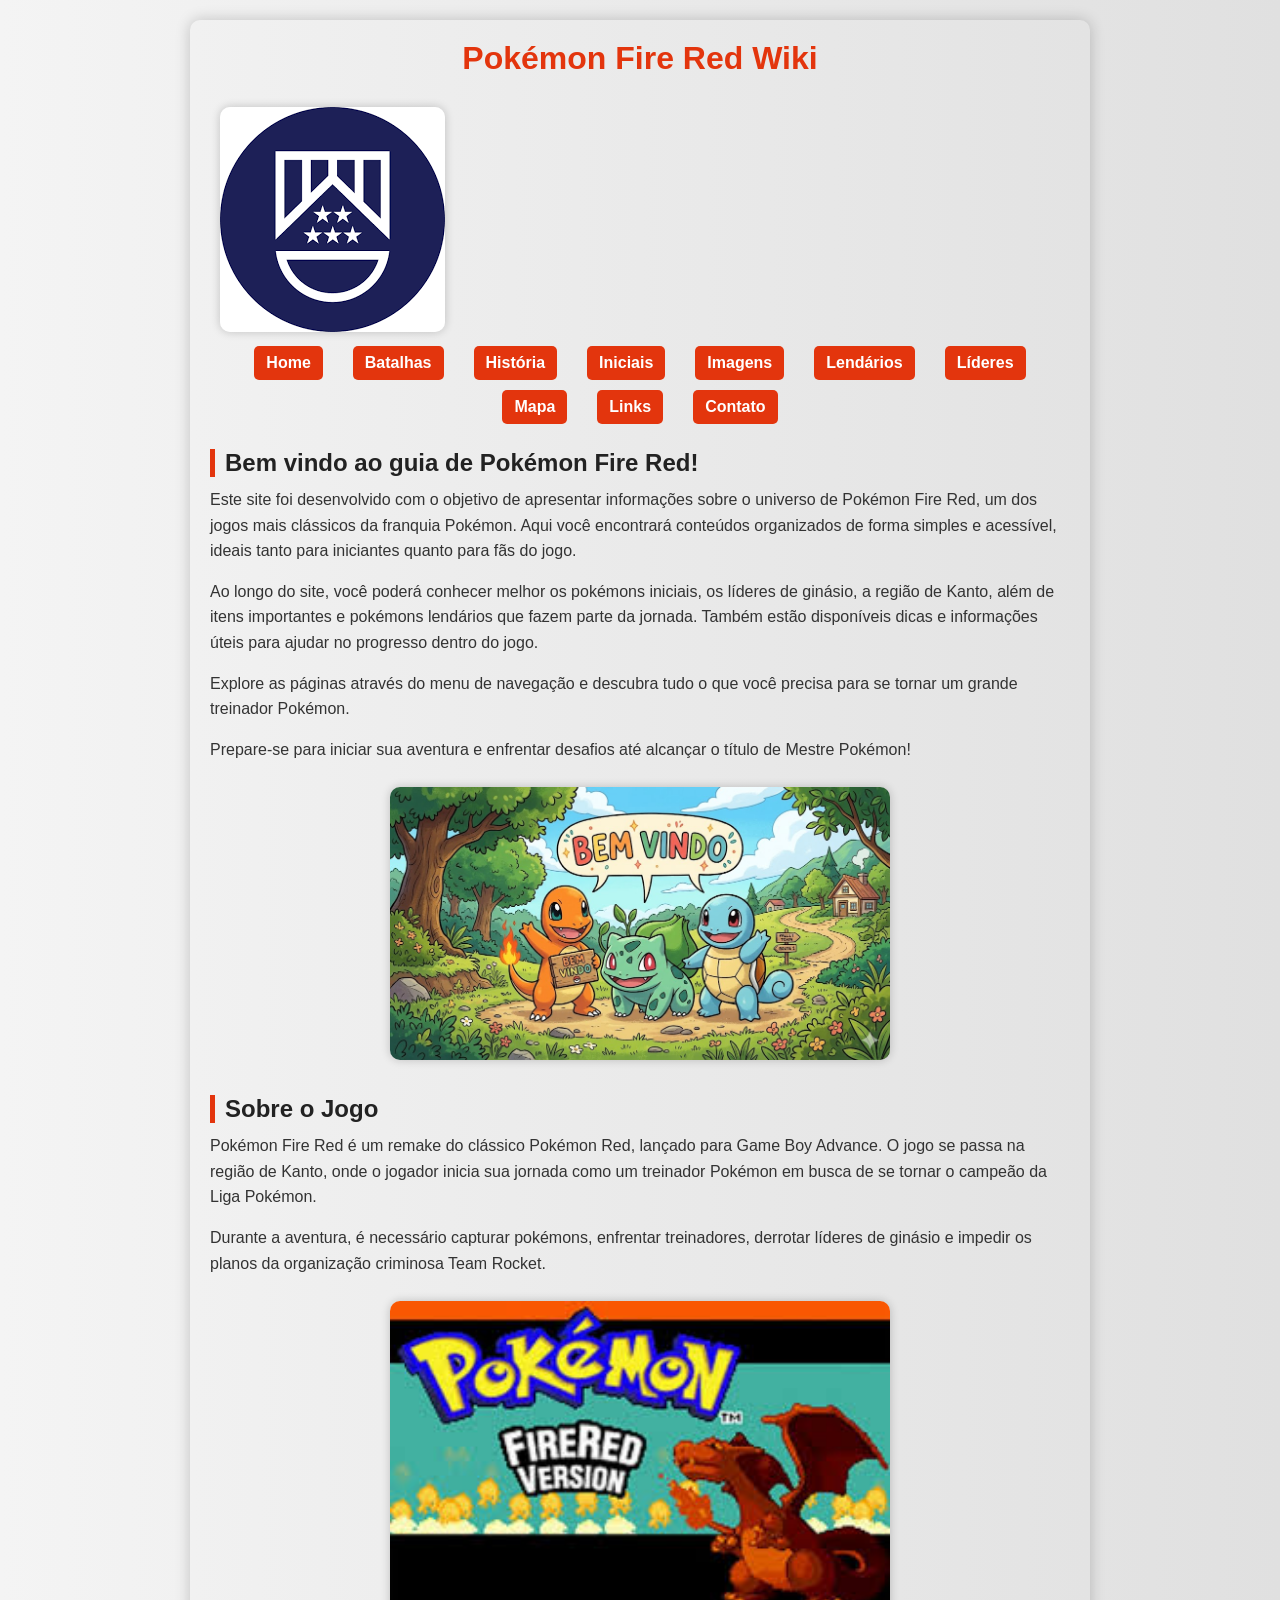
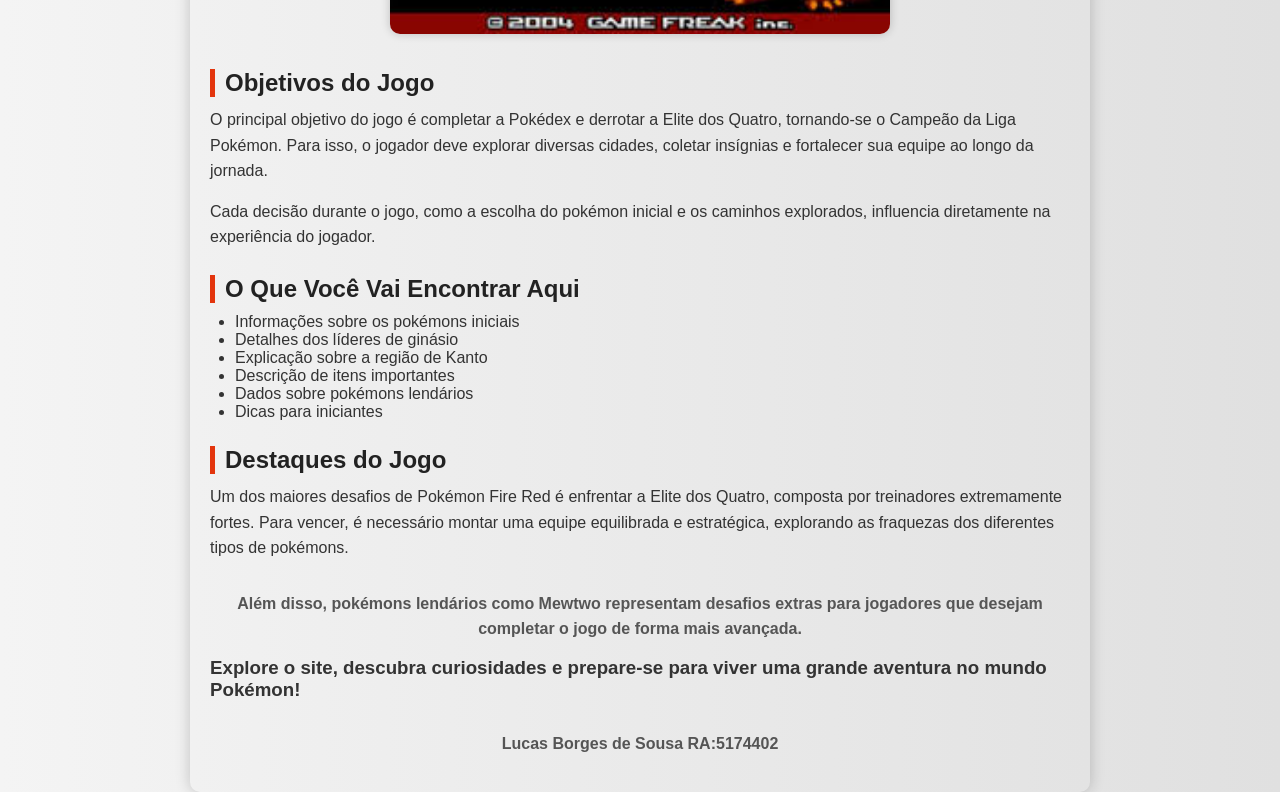
<file: index.html>
<!DOCTYPE html>
<html lang="pt-br">
<head>
    <!-- Google Tag Manager -->
<script>(function(w,d,s,l,i){w[l]=w[l]||[];w[l].push({'gtm.start':
new Date().getTime(),event:'gtm.js'});var f=d.getElementsByTagName(s)[0],
j=d.createElement(s),dl=l!='dataLayer'?'&l='+l:'';j.async=true;j.src=
'https://www.googletagmanager.com/gtm.js?id='+i+dl;f.parentNode.insertBefore(j,f);
})(window,document,'script','dataLayer','GTM-WCHJQH4R');</script>
<!-- End Google Tag Manager -->

    <!-- Google tag (gtag.js) -->
<script async src="https://www.googletagmanager.com/gtag/js?id=G-HNEZCWPWY0"></script>
<script>
  window.dataLayer = window.dataLayer || [];
  function gtag(){dataLayer.push(arguments);}
  gtag('js', new Date());

  gtag('config', 'G-HNEZCWPWY0');
</script>
    
    <meta charset="UTF-8">
    <meta name="viewport" content="width=device-width, initial-scale=1.0">
    <title>Trabalho site</title>
    <link rel="stylesheet" href="css/style.css">
</head>
<body>
    <!-- Google Tag Manager (noscript) -->
<noscript><iframe src="https://www.googletagmanager.com/ns.html?id=GTM-WCHJQH4R"
height="0" width="0" style="display:none;visibility:hidden"></iframe></noscript>
<!-- End Google Tag Manager (noscript) -->
    <h1>Pokémon Fire Red Wiki</h1>
    <img src="Imagens/Logo_uniube.png">
<button class="menu-toggle">☰</button>

<nav class="menu">
    <a href="index.html">Home</a>
    <a href="batalhas.html">Batalhas</a>
    <a href="historia.html">História</a>
    <a href="iniciais.html">Iniciais</a>
    <a href="imagens.html">Imagens</a>
    <a href="lendarios.html">Lendários</a>
    <a href="lideres.html">Líderes</a>
    <a href="mapa.html">Mapa</a>
    <a href="links.html">Links</a>
    <a href="contato.html">Contato</a>
</nav>
    
    
    <h2>Bem vindo ao guia de Pokémon Fire Red!</h2>
    <p>Este site foi desenvolvido com o objetivo de apresentar informações sobre o universo de Pokémon Fire Red, um dos jogos mais clássicos da franquia Pokémon. Aqui você encontrará conteúdos organizados de forma simples e acessível, ideais tanto para iniciantes quanto para fãs do jogo.</p>
    <p>Ao longo do site, você poderá conhecer melhor os pokémons iniciais, os líderes de ginásio, a região de Kanto, além de itens importantes e pokémons lendários que fazem parte da jornada. Também estão disponíveis dicas e informações úteis para ajudar no progresso dentro do jogo.</p>
    <p>Explore as páginas através do menu de navegação e descubra tudo o que você precisa para se tornar um grande treinador Pokémon.</p>
    <p>Prepare-se para iniciar sua aventura e enfrentar desafios até alcançar o título de Mestre Pokémon!</p>
    <div class="galeria">
    <img src="Imagens/bem_vindo.jpg" width="500">
    </div>

    <h2>Sobre o Jogo</h2>
    <p>Pokémon Fire Red é um remake do clássico Pokémon Red, lançado para Game Boy Advance. O jogo se passa na região de Kanto, onde o jogador inicia sua jornada como um treinador Pokémon em busca de se tornar o campeão da Liga Pokémon.</p>
    <p>Durante a aventura, é necessário capturar pokémons, enfrentar treinadores, derrotar líderes de ginásio e impedir os planos da organização criminosa Team Rocket.</p>
    <div class="galeria">
    <img src="Imagens/pokemon_fire_red.jpg" width="500">
    </div>


    <h2>Objetivos do Jogo</h2>
    <p>O principal objetivo do jogo é completar a Pokédex e derrotar a Elite dos Quatro, tornando-se o Campeão da Liga Pokémon. Para isso, o jogador deve explorar diversas cidades, coletar insígnias e fortalecer sua equipe ao longo da jornada.</p>
    <p>Cada decisão durante o jogo, como a escolha do pokémon inicial e os caminhos explorados, influencia diretamente na experiência do jogador.</p>
    
    <h2>O Que Você Vai Encontrar Aqui</h2>
    <ul>
        <li>Informações sobre os pokémons iniciais</li>
        <li>Detalhes dos líderes de ginásio</li>
        <li>Explicação sobre a região de Kanto</li>
        <li>Descrição de itens importantes</li>
        <li>Dados sobre pokémons lendários</li>
        <li>Dicas para iniciantes</li>
    </ul>

    <h2>Destaques do Jogo</h2>
    <p>Um dos maiores desafios de Pokémon Fire Red é enfrentar a Elite dos Quatro, composta por treinadores extremamente fortes. Para vencer, é necessário montar uma equipe equilibrada e estratégica, explorando as fraquezas dos diferentes tipos de pokémons.</p>
    <p>Além disso, pokémons lendários como Mewtwo representam desafios extras para jogadores que desejam completar o jogo de forma mais avançada.</p>

    <h3>Explore o site, descubra curiosidades e prepare-se para viver uma grande aventura no mundo Pokémon!</h3>

    <footer>
        <p>Lucas Borges de Sousa RA:5174402</p>
    </footer>

    <script>
        const botao = document.querySelector('.menu-toggle');
        const menu = document.querySelector('.menu');

        botao.addEventListener('click', function() {
        menu.classList.toggle('ativo');
    });
    </script>

</body>
</html>
</file>
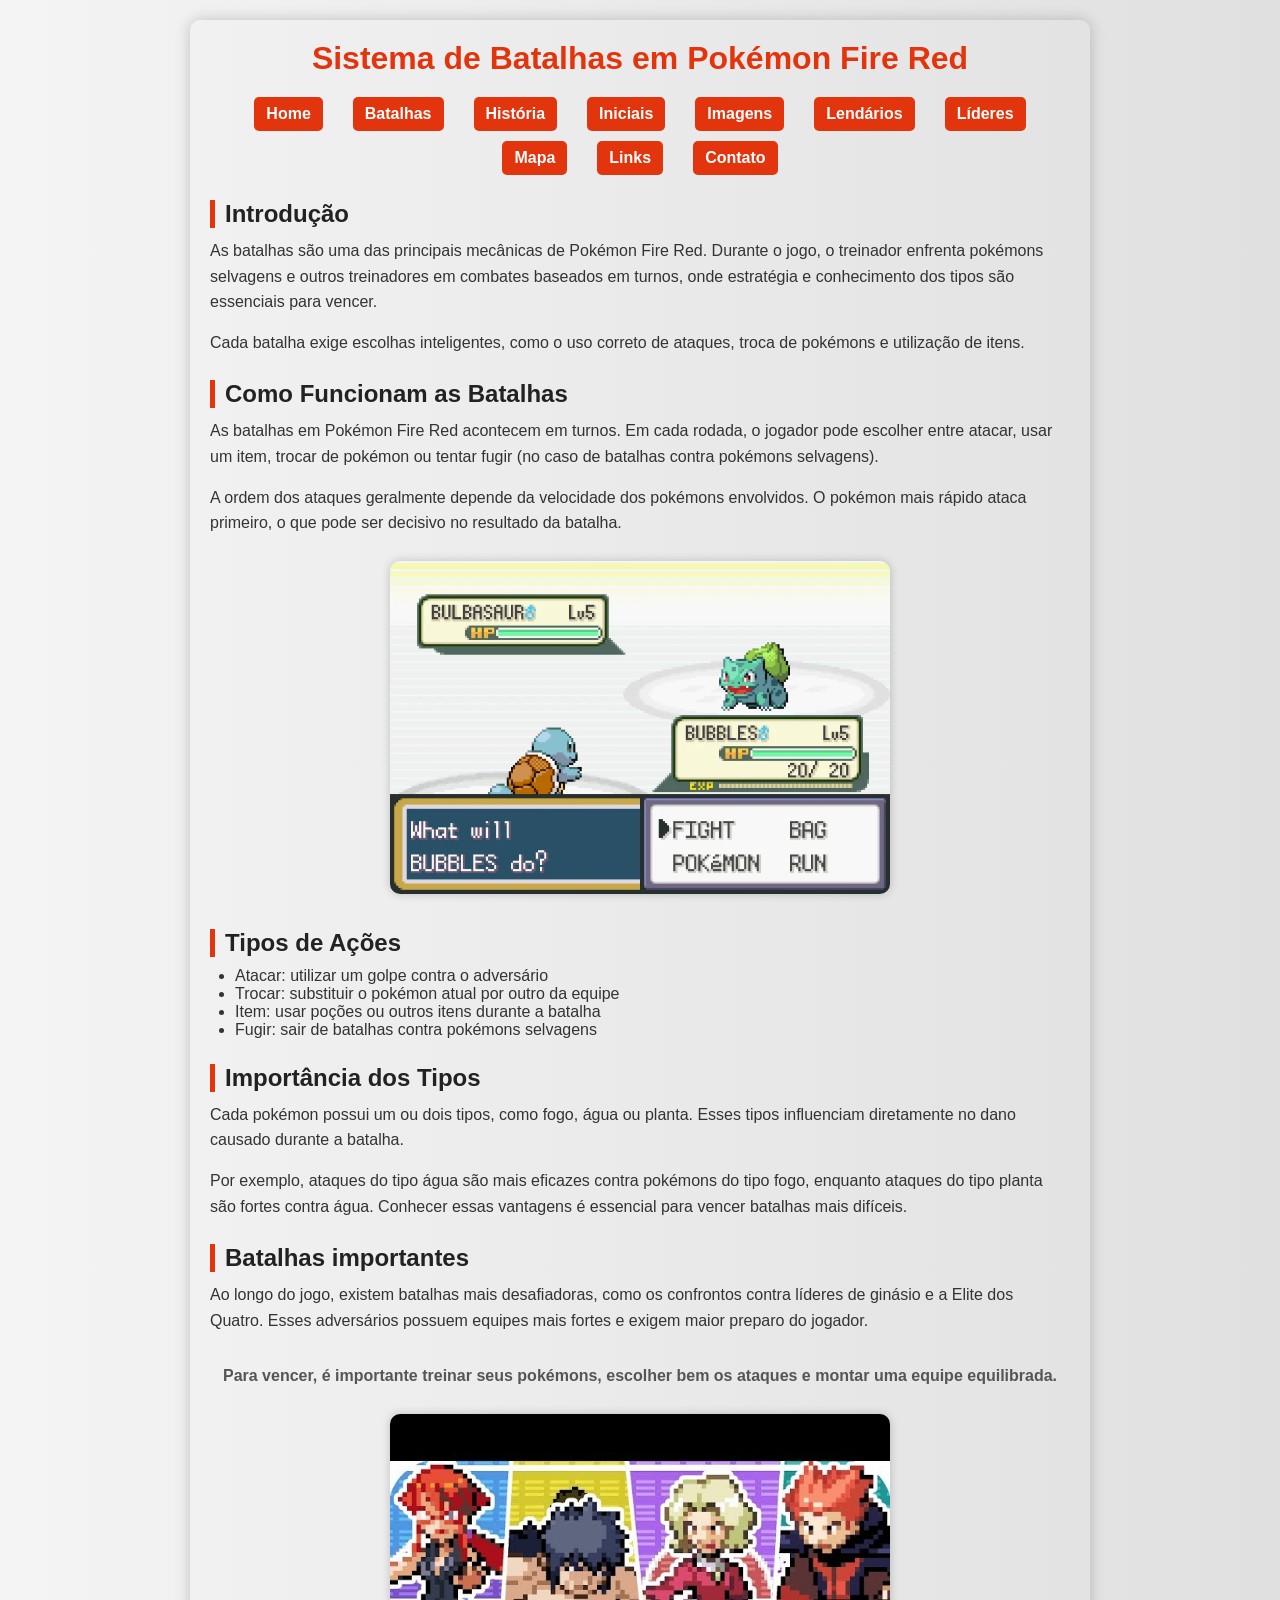
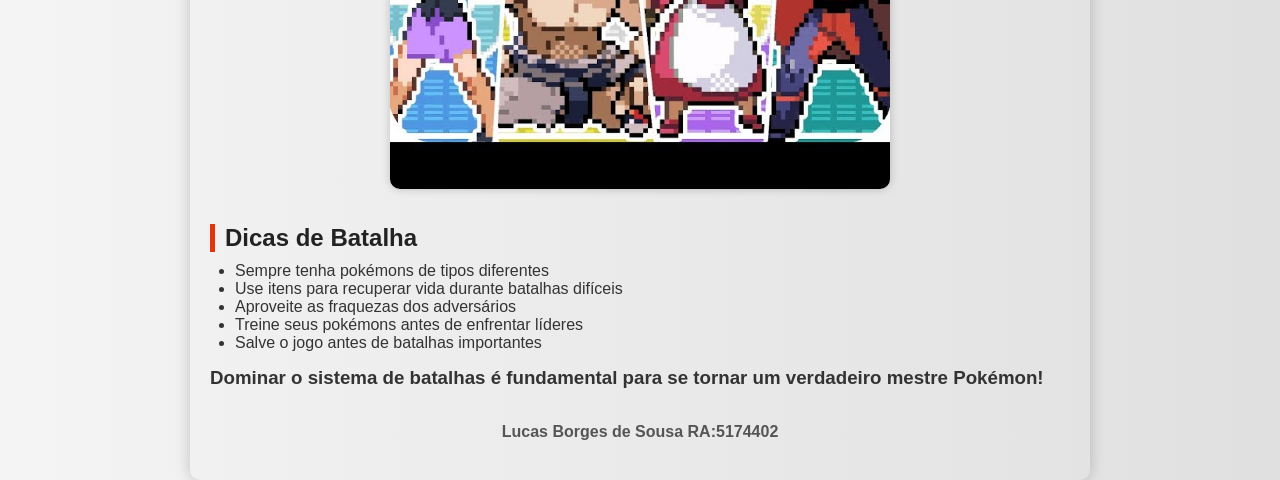
<file: batalhas.html>
<!DOCTYPE html>
<html lang="pt-br">
<head>
    <!-- Google Tag Manager -->
<script>(function(w,d,s,l,i){w[l]=w[l]||[];w[l].push({'gtm.start':
new Date().getTime(),event:'gtm.js'});var f=d.getElementsByTagName(s)[0],
j=d.createElement(s),dl=l!='dataLayer'?'&l='+l:'';j.async=true;j.src=
'https://www.googletagmanager.com/gtm.js?id='+i+dl;f.parentNode.insertBefore(j,f);
})(window,document,'script','dataLayer','GTM-WCHJQH4R');</script>
<!-- End Google Tag Manager -->

<!-- Google tag (gtag.js) -->
<script async src="https://www.googletagmanager.com/gtag/js?id=G-HNEZCWPWY0"></script>
<script>
  window.dataLayer = window.dataLayer || [];
  function gtag(){dataLayer.push(arguments);}
  gtag('js', new Date());

  gtag('config', 'G-HNEZCWPWY0');
</script>
    
    <meta charset="UTF-8">
    <meta name="viewport" content="width=device-width, initial-scale=1.0">
    <title>Batalhas</title>
    <link rel="stylesheet" href="css/style.css">
</head>



<body>
    <!-- Google Tag Manager (noscript) -->
<noscript><iframe src="https://www.googletagmanager.com/ns.html?id=GTM-WCHJQH4R"
height="0" width="0" style="display:none;visibility:hidden"></iframe></noscript>
<!-- End Google Tag Manager (noscript) -->
    <h1>Sistema de Batalhas em Pokémon Fire Red</h1>

<button class="menu-toggle">☰</button>

<nav class="menu">
    <a href="index.html">Home</a>
    <a href="batalhas.html">Batalhas</a>
    <a href="historia.html">História</a>
    <a href="iniciais.html">Iniciais</a>
    <a href="imagens.html">Imagens</a>
    <a href="lendarios.html">Lendários</a>
    	<a href="lideres.html">Líderes</a>
    <a href="mapa.html">Mapa</a>
    <a href="links.html">Links</a>
    <a href="contato.html">Contato</a>
</nav>
    
    <h2>Introdução</h2>
    <p>As batalhas são uma das principais mecânicas de Pokémon Fire Red. Durante o jogo, o treinador enfrenta pokémons selvagens e outros treinadores em combates baseados em turnos, onde estratégia e conhecimento dos tipos são essenciais para vencer.</p>
    <p>Cada batalha exige escolhas inteligentes, como o uso correto de ataques, troca de pokémons e utilização de itens.</p>

    <h2>Como Funcionam as Batalhas</h2>
    <p>As batalhas em Pokémon Fire Red acontecem em turnos. Em cada rodada, o jogador pode escolher entre atacar, usar um item, trocar de pokémon ou tentar fugir (no caso de batalhas contra pokémons selvagens).</p>
    <p>A ordem dos ataques geralmente depende da velocidade dos pokémons envolvidos. O pokémon mais rápido ataca primeiro, o que pode ser decisivo no resultado da batalha.</p>
    <div class="galeria">
    <img src="Imagens/batalha.webp" width="500">
    </div>


    <h2>Tipos de Ações</h2>
    <ul>
        <li>Atacar: utilizar um golpe contra o adversário</li>
        <li>Trocar: substituir o pokémon atual por outro da equipe</li>
        <li>Item: usar poções ou outros itens durante a batalha</li>
        <li>Fugir: sair de batalhas contra pokémons selvagens</li>
    </ul>

    <h2>Importância dos Tipos</h2>
    <p>Cada pokémon possui um ou dois tipos, como fogo, água ou planta. Esses tipos influenciam diretamente no dano causado durante a batalha.</p>
    <p>Por exemplo, ataques do tipo água são mais eficazes contra pokémons do tipo fogo, enquanto ataques do tipo planta são fortes contra água. Conhecer essas vantagens é essencial para vencer batalhas mais difíceis.</p>

    <h2>Batalhas importantes</h2>
    <p>Ao longo do jogo, existem batalhas mais desafiadoras, como os confrontos contra líderes de ginásio e a Elite dos Quatro. Esses adversários possuem equipes mais fortes e exigem maior preparo do jogador.</p>
    <p>Para vencer, é importante treinar seus pokémons, escolher bem os ataques e montar uma equipe equilibrada.</p>
    <div class="galeria">
    <img src="Imagens/elite_four.jpg" width="500">
    </div>

    <h2>Dicas de Batalha</h2>
    <ul>
        <li>Sempre tenha pokémons de tipos diferentes</li>
        <li>Use itens para recuperar vida durante batalhas difíceis</li>
        <li>Aproveite as fraquezas dos adversários</li>
        <li>Treine seus pokémons antes de enfrentar líderes</li>
        <li>Salve o jogo antes de batalhas importantes</li>
    </ul>

    <h3>Dominar o sistema de batalhas é fundamental para se tornar um verdadeiro mestre Pokémon!</h3>

    <footer>
        <p>Lucas Borges de Sousa RA:5174402</p>
    </footer>

    <script>
        const botao = document.querySelector('.menu-toggle');
        const menu = document.querySelector('.menu');

        botao.addEventListener('click', function() {
        menu.classList.toggle('ativo');
    });
    </script>
</body>
</html>
</file>
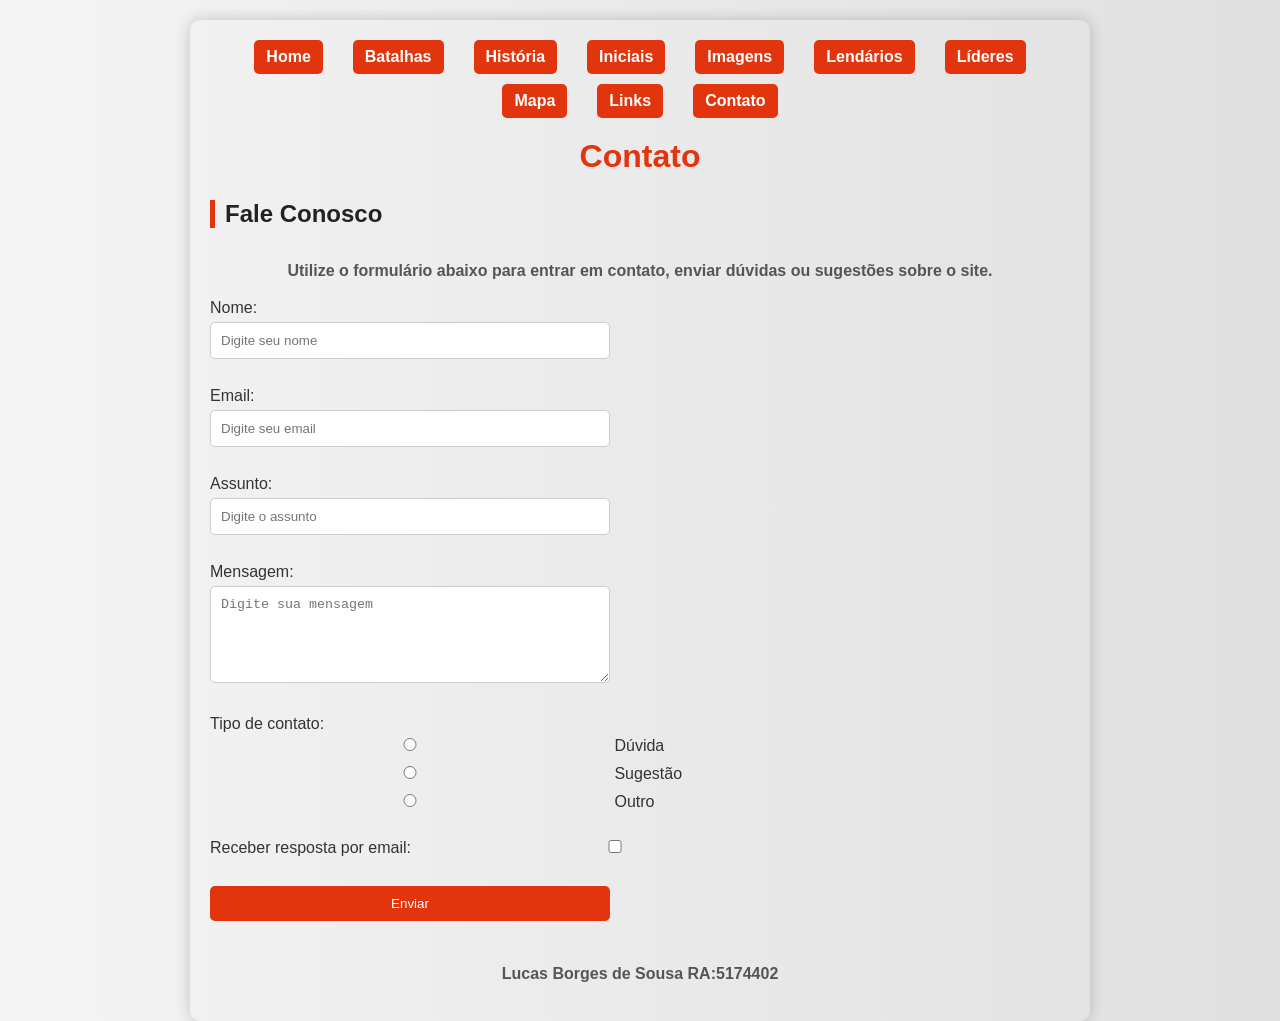
<file: contato.html>
<!DOCTYPE html>
<html lang="pt-br">
<head>
	<!-- Google Tag Manager -->
<script>(function(w,d,s,l,i){w[l]=w[l]||[];w[l].push({'gtm.start':
new Date().getTime(),event:'gtm.js'});var f=d.getElementsByTagName(s)[0],
j=d.createElement(s),dl=l!='dataLayer'?'&l='+l:'';j.async=true;j.src=
'https://www.googletagmanager.com/gtm.js?id='+i+dl;f.parentNode.insertBefore(j,f);
})(window,document,'script','dataLayer','GTM-WCHJQH4R');</script>
<!-- End Google Tag Manager -->

	<!-- Google tag (gtag.js) -->
<script async src="https://www.googletagmanager.com/gtag/js?id=G-HNEZCWPWY0"></script>
<script>
  window.dataLayer = window.dataLayer || [];
  function gtag(){dataLayer.push(arguments);}
  gtag('js', new Date());

  gtag('config', 'G-HNEZCWPWY0');
</script>
	
	<meta charset="UTF-8">
	<title>Contato - Pokémon Fire Red</title>
	<meta name="viewport" content="width=device-width, initial-scale=1.0">
    <link rel="stylesheet" href="css/style.css">
</head>
<body>
<!-- Google Tag Manager (noscript) -->
<noscript><iframe src="https://www.googletagmanager.com/ns.html?id=GTM-WCHJQH4R"
height="0" width="0" style="display:none;visibility:hidden"></iframe></noscript>
<!-- End Google Tag Manager (noscript) -->
<button class="menu-toggle">☰</button>

<nav class="menu">
    <a href="index.html">Home</a>
    <a href="batalhas.html">Batalhas</a>
    <a href="historia.html">História</a>
    <a href="iniciais.html">Iniciais</a>
    <a href="imagens.html">Imagens</a>
    <a href="lendarios.html">Lendários</a>
	<a href="lideres.html">Líderes</a>
    <a href="mapa.html">Mapa</a>
    <a href="links.html">Links</a>
    <a href="contato.html">Contato</a>
</nav>

	<h1>Contato</h1>

	<h2>Fale Conosco</h2>
	<p>Utilize o formulário abaixo para entrar em contato, enviar dúvidas ou sugestões sobre o site.</p>
	<div class="formulario">
	<form>

		<label>Nome:</label><br>
		<input type="text" name="nome" placeholder="Digite seu nome"><br><br>

		<label>Email:</label><br>
		<input type="email" name="email" placeholder="Digite seu email"><br><br>

		<label>Assunto:</label><br>
		<input type="text" name="assunto" placeholder="Digite o assunto"><br><br>

		<label>Mensagem:</label><br>
		<textarea name="mensagem" rows="5" cols="30" placeholder="Digite sua mensagem"></textarea><br><br>

		<label>Tipo de contato:</label><br>
		<input type="radio" name="tipo"> Dúvida<br>
		<input type="radio" name="tipo"> Sugestão<br>
		<input type="radio" name="tipo"> Outro<br><br>

		<label>Receber resposta por email:</label>
		<input type="checkbox"><br><br>

		<button type="submit">Enviar</button>

	</form>
	</div>

    <footer>
        <p>Lucas Borges de Sousa RA:5174402</p>
    </footer>

	    <script>
        const botao = document.querySelector('.menu-toggle');
        const menu = document.querySelector('.menu');

        botao.addEventListener('click', function() {
        menu.classList.toggle('ativo');
    });
    </script>
</body>
</html>
</file>
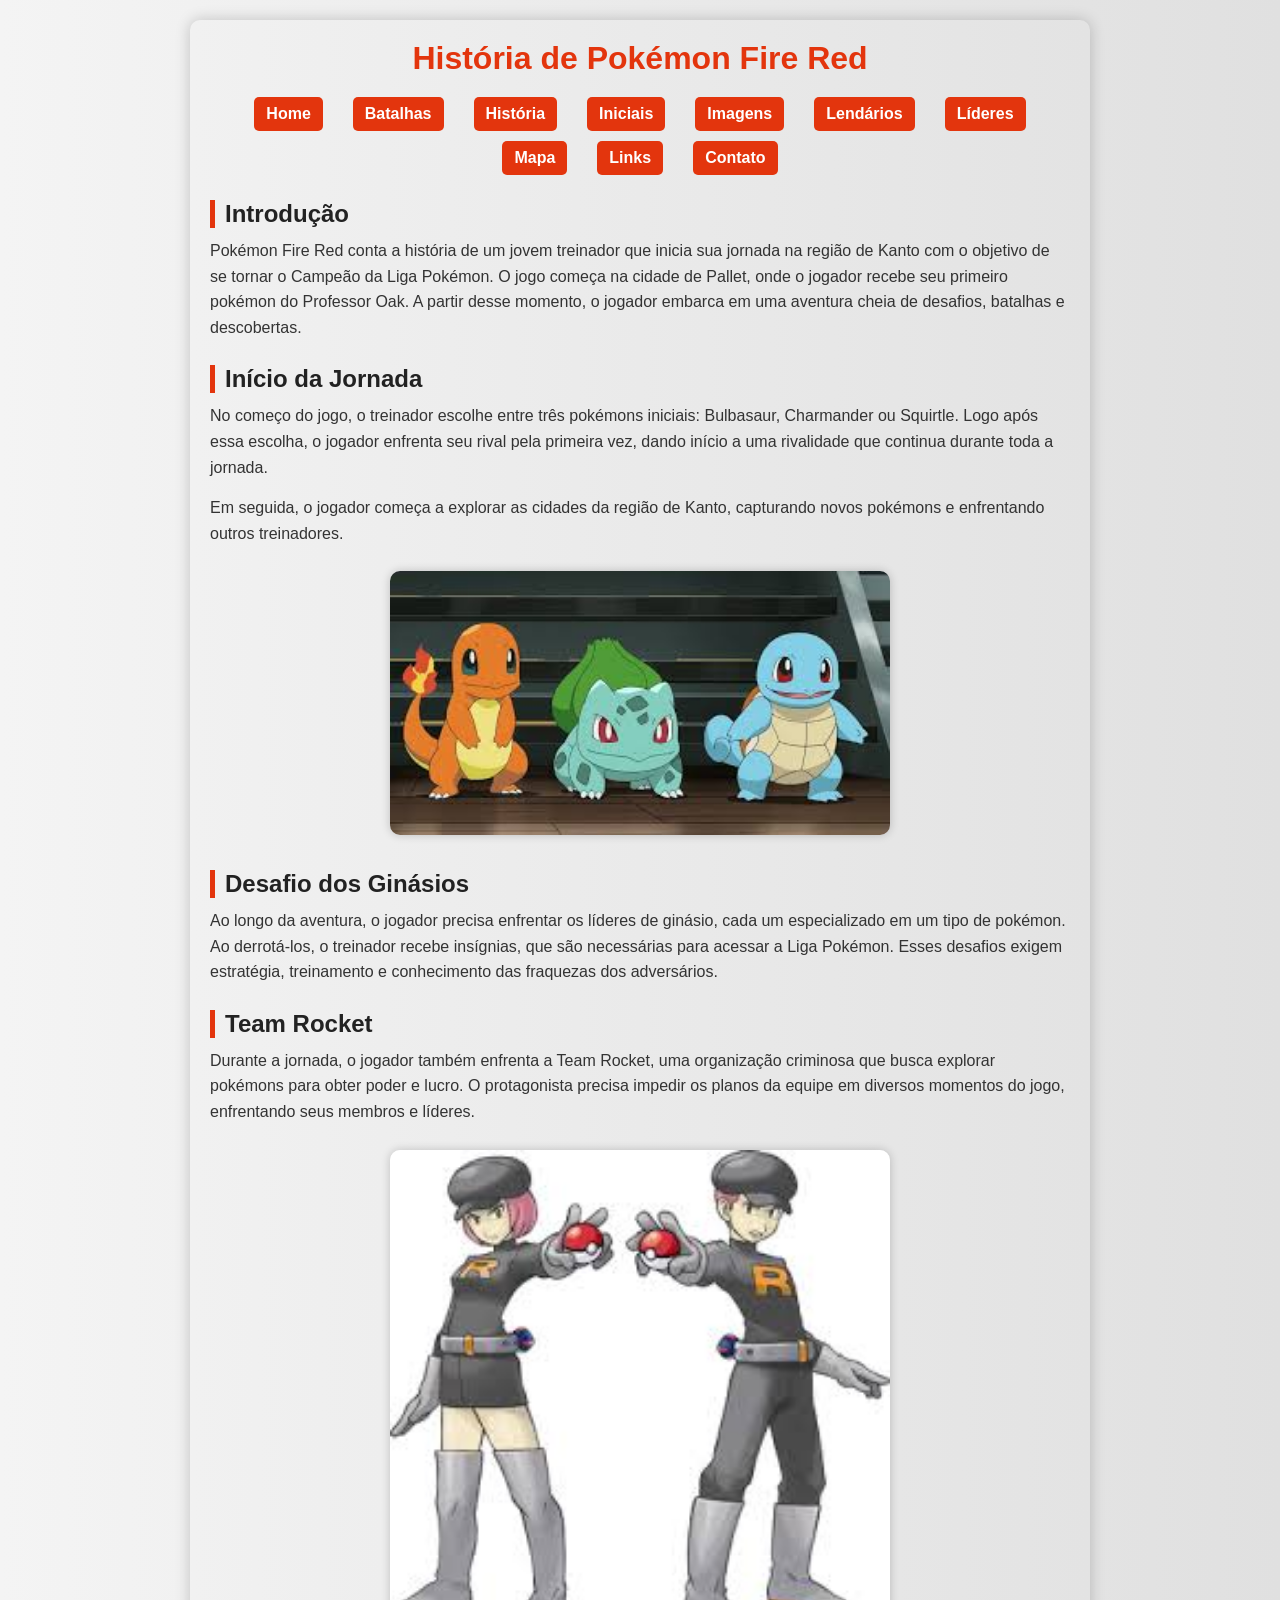
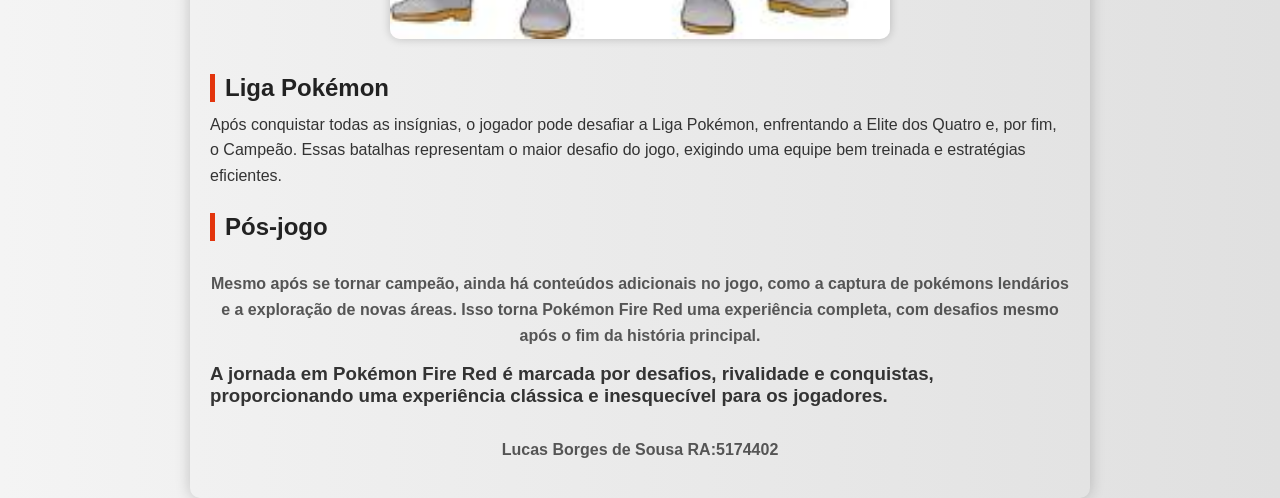
<file: historia.html>
<!DOCTYPE html>
<html lang="pt-br">
<head>
    <!-- Google Tag Manager -->
<script>(function(w,d,s,l,i){w[l]=w[l]||[];w[l].push({'gtm.start':
new Date().getTime(),event:'gtm.js'});var f=d.getElementsByTagName(s)[0],
j=d.createElement(s),dl=l!='dataLayer'?'&l='+l:'';j.async=true;j.src=
'https://www.googletagmanager.com/gtm.js?id='+i+dl;f.parentNode.insertBefore(j,f);
})(window,document,'script','dataLayer','GTM-WCHJQH4R');</script>
<!-- End Google Tag Manager -->

    <!-- Google tag (gtag.js) -->
<script async src="https://www.googletagmanager.com/gtag/js?id=G-HNEZCWPWY0"></script>
<script>
  window.dataLayer = window.dataLayer || [];
  function gtag(){dataLayer.push(arguments);}
  gtag('js', new Date());

  gtag('config', 'G-HNEZCWPWY0');
</script>
    
    <meta charset="UTF-8">
    <meta name="viewport" content="width=device-width, initial-scale=1.0">
    <title>História</title>
    <link rel="stylesheet" href="css/style.css">
</head>
<body>
    <!-- Google Tag Manager (noscript) -->
<noscript><iframe src="https://www.googletagmanager.com/ns.html?id=GTM-WCHJQH4R"
height="0" width="0" style="display:none;visibility:hidden"></iframe></noscript>
<!-- End Google Tag Manager (noscript) -->
    <h1>História de Pokémon Fire Red</h1>

<button class="menu-toggle">☰</button>

<nav class="menu">
    <a href="index.html">Home</a>
    <a href="batalhas.html">Batalhas</a>
    <a href="historia.html">História</a>
    <a href="iniciais.html">Iniciais</a>
    <a href="imagens.html">Imagens</a>
    <a href="lendarios.html">Lendários</a>
    <a href="lideres.html">Líderes</a>
    <a href="mapa.html">Mapa</a>
    <a href="links.html">Links</a>
    <a href="contato.html">Contato</a>
</nav>

    <h2>Introdução</h2>
    <p>Pokémon Fire Red conta a história de um jovem treinador que inicia sua jornada na região de Kanto com o objetivo de se tornar o Campeão da Liga Pokémon. O jogo começa na cidade de Pallet, onde o jogador recebe seu primeiro pokémon do Professor Oak. A partir desse momento, o jogador embarca em uma aventura cheia de desafios, batalhas e descobertas.</p>

    <h2>Início da Jornada</h2>
    <p>No começo do jogo, o treinador escolhe entre três pokémons iniciais: Bulbasaur, Charmander ou Squirtle. Logo após essa escolha, o jogador enfrenta seu rival pela primeira vez, dando início a uma rivalidade que continua durante toda a jornada.</p>
    <p>Em seguida, o jogador começa a explorar as cidades da região de Kanto, capturando novos pokémons e enfrentando outros treinadores.</p>
    <div class="galeria">
    <img src="Imagens/iniciais.jpg" width="500">
    </div>

    <h2>Desafio dos Ginásios</h2>
    <p>Ao longo da aventura, o jogador precisa enfrentar os líderes de ginásio, cada um especializado em um tipo de pokémon. Ao derrotá-los, o treinador recebe insígnias, que são necessárias para acessar a Liga Pokémon. Esses desafios exigem estratégia, treinamento e conhecimento das fraquezas dos adversários.</p>
    
    <h2>Team Rocket</h2>
    <p>Durante a jornada, o jogador também enfrenta a Team Rocket, uma organização criminosa que busca explorar pokémons para obter poder e lucro. O protagonista precisa impedir os planos da equipe em diversos momentos do jogo, enfrentando seus membros e líderes.</p>
    <div class="galeria">
    <img src="Imagens/team_rocket.jpg" width="300">
    </div>

    <h2>Liga Pokémon</h2>
    <p>Após conquistar todas as insígnias, o jogador pode desafiar a Liga Pokémon, enfrentando a Elite dos Quatro e, por fim, o Campeão. Essas batalhas representam o maior desafio do jogo, exigindo uma equipe bem treinada e estratégias eficientes.</p>

    <h2>Pós-jogo</h2>
    <p>Mesmo após se tornar campeão, ainda há conteúdos adicionais no jogo, como a captura de pokémons lendários e a exploração de novas áreas. Isso torna Pokémon Fire Red uma experiência completa, com desafios mesmo após o fim da história principal.</p>
    
    <h3>A jornada em Pokémon Fire Red é marcada por desafios, rivalidade e conquistas, proporcionando uma experiência clássica e inesquecível para os jogadores.</h3>
    
    <footer>
        <p>Lucas Borges de Sousa RA:5174402</p>
    </footer>

        <script>
        const botao = document.querySelector('.menu-toggle');
        const menu = document.querySelector('.menu');

        botao.addEventListener('click', function() {
        menu.classList.toggle('ativo');
    });
    </script>

</body>
</html>
</file>
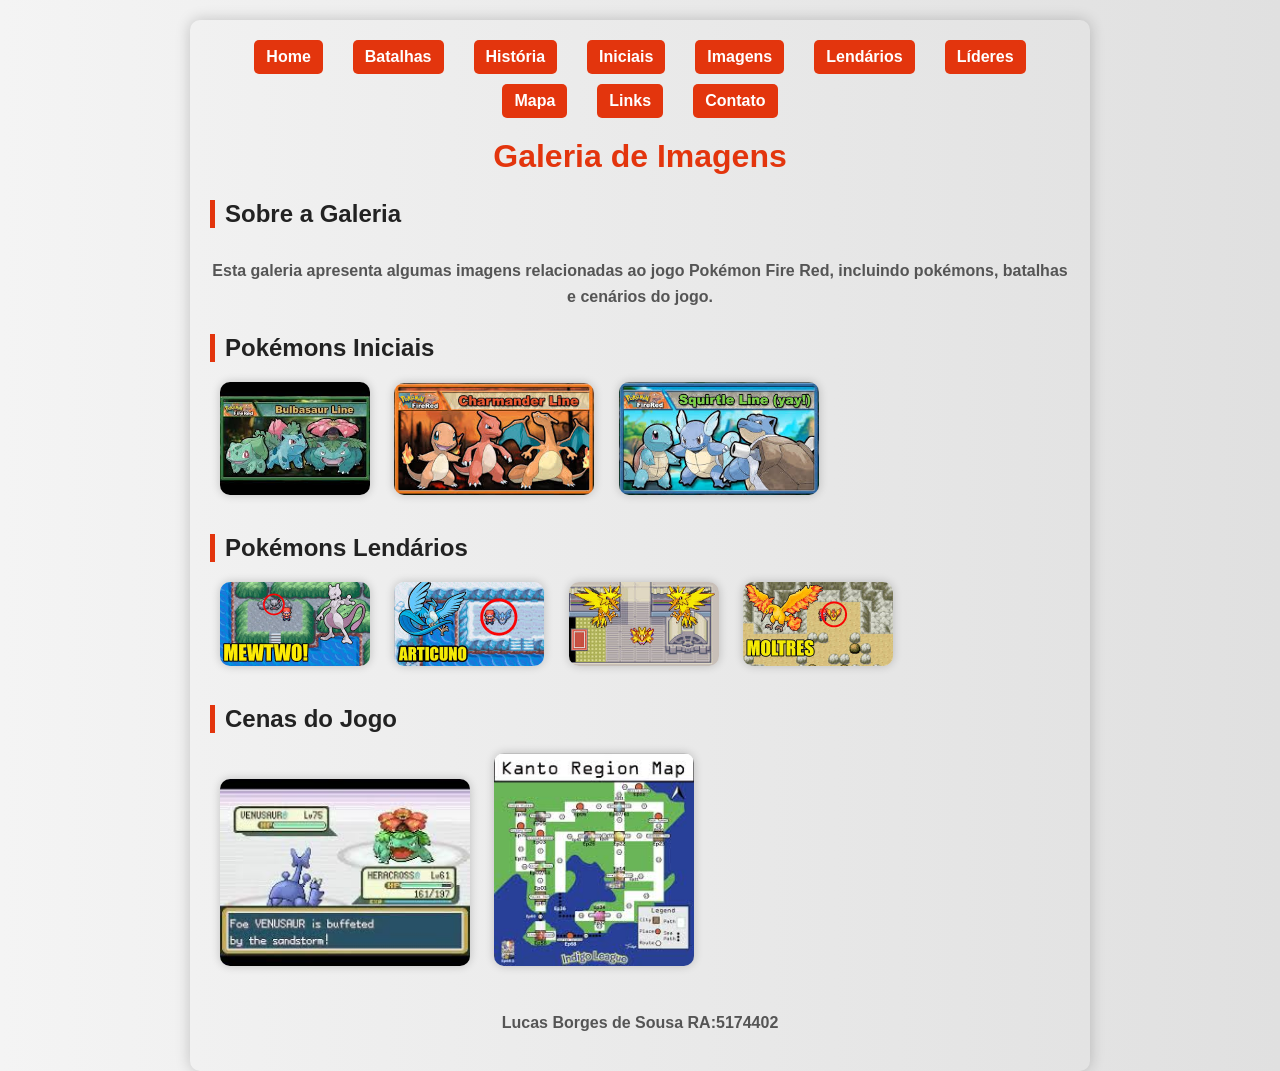
<file: imagens.html>
<!DOCTYPE html>
<html lang="pt-br">
<head>
	<!-- Google Tag Manager -->
<script>(function(w,d,s,l,i){w[l]=w[l]||[];w[l].push({'gtm.start':
new Date().getTime(),event:'gtm.js'});var f=d.getElementsByTagName(s)[0],
j=d.createElement(s),dl=l!='dataLayer'?'&l='+l:'';j.async=true;j.src=
'https://www.googletagmanager.com/gtm.js?id='+i+dl;f.parentNode.insertBefore(j,f);
})(window,document,'script','dataLayer','GTM-WCHJQH4R');</script>
<!-- End Google Tag Manager -->

	<!-- Google tag (gtag.js) -->
<script async src="https://www.googletagmanager.com/gtag/js?id=G-HNEZCWPWY0"></script>
<script>
  window.dataLayer = window.dataLayer || [];
  function gtag(){dataLayer.push(arguments);}
  gtag('js', new Date());

  gtag('config', 'G-HNEZCWPWY0');
</script>
	
    <meta charset="UTF-8">
    <meta name="viewport" content="width=device-width, initial-scale=1.0">
    <title>Galeria</title>
    <link rel="stylesheet" href="css/style.css">
</head>
<body>
	<!-- Google Tag Manager (noscript) -->
<noscript><iframe src="https://www.googletagmanager.com/ns.html?id=GTM-WCHJQH4R"
height="0" width="0" style="display:none;visibility:hidden"></iframe></noscript>
<!-- End Google Tag Manager (noscript) -->
<button class="menu-toggle">☰</button>

<nav class="menu">
    <a href="index.html">Home</a>
    <a href="batalhas.html">Batalhas</a>
    <a href="historia.html">História</a>
    <a href="iniciais.html">Iniciais</a>
    <a href="imagens.html">Imagens</a>
    <a href="lendarios.html">Lendários</a>
    <a href="lideres.html">Líderes</a>
    <a href="mapa.html">Mapa</a>
    <a href="links.html">Links</a>
    <a href="contato.html">Contato</a>
</nav>
    
  
	<h1>Galeria de Imagens</h1>

	<h2>Sobre a Galeria</h2>
	<p>Esta galeria apresenta algumas imagens relacionadas ao jogo Pokémon Fire Red, incluindo pokémons, batalhas e cenários do jogo.</p>

	<h2>Pokémons Iniciais</h2>
	<img src="Imagens/bulbassaur.jpg" width="150">
	<img src="Imagens/charmander.jpg" width="200">
	<img src="Imagens/squirtle.jpg" width="200">

	<h2>Pokémons Lendários</h2>
	<img src="Imagens/mewtwo.jpg" width="150">
	<img src="Imagens/articuno.jpg" width="150">
	<img src="Imagens/zapdos.jpg" width="150">
	<img src="Imagens/moltres.jpg" width="150">

	<h2>Cenas do Jogo</h2>
	<img src="Imagens/batalha.jpg" width="250">
	<img src="Imagens/mapa.jpg" width="200">

    
<footer>
  <p>Lucas Borges de Sousa RA:5174402</p>
</footer>

    <script>
        const botao = document.querySelector('.menu-toggle');
        const menu = document.querySelector('.menu');

        botao.addEventListener('click', function() {
        menu.classList.toggle('ativo');
    });
    </script>

</body>
</html>
</file>
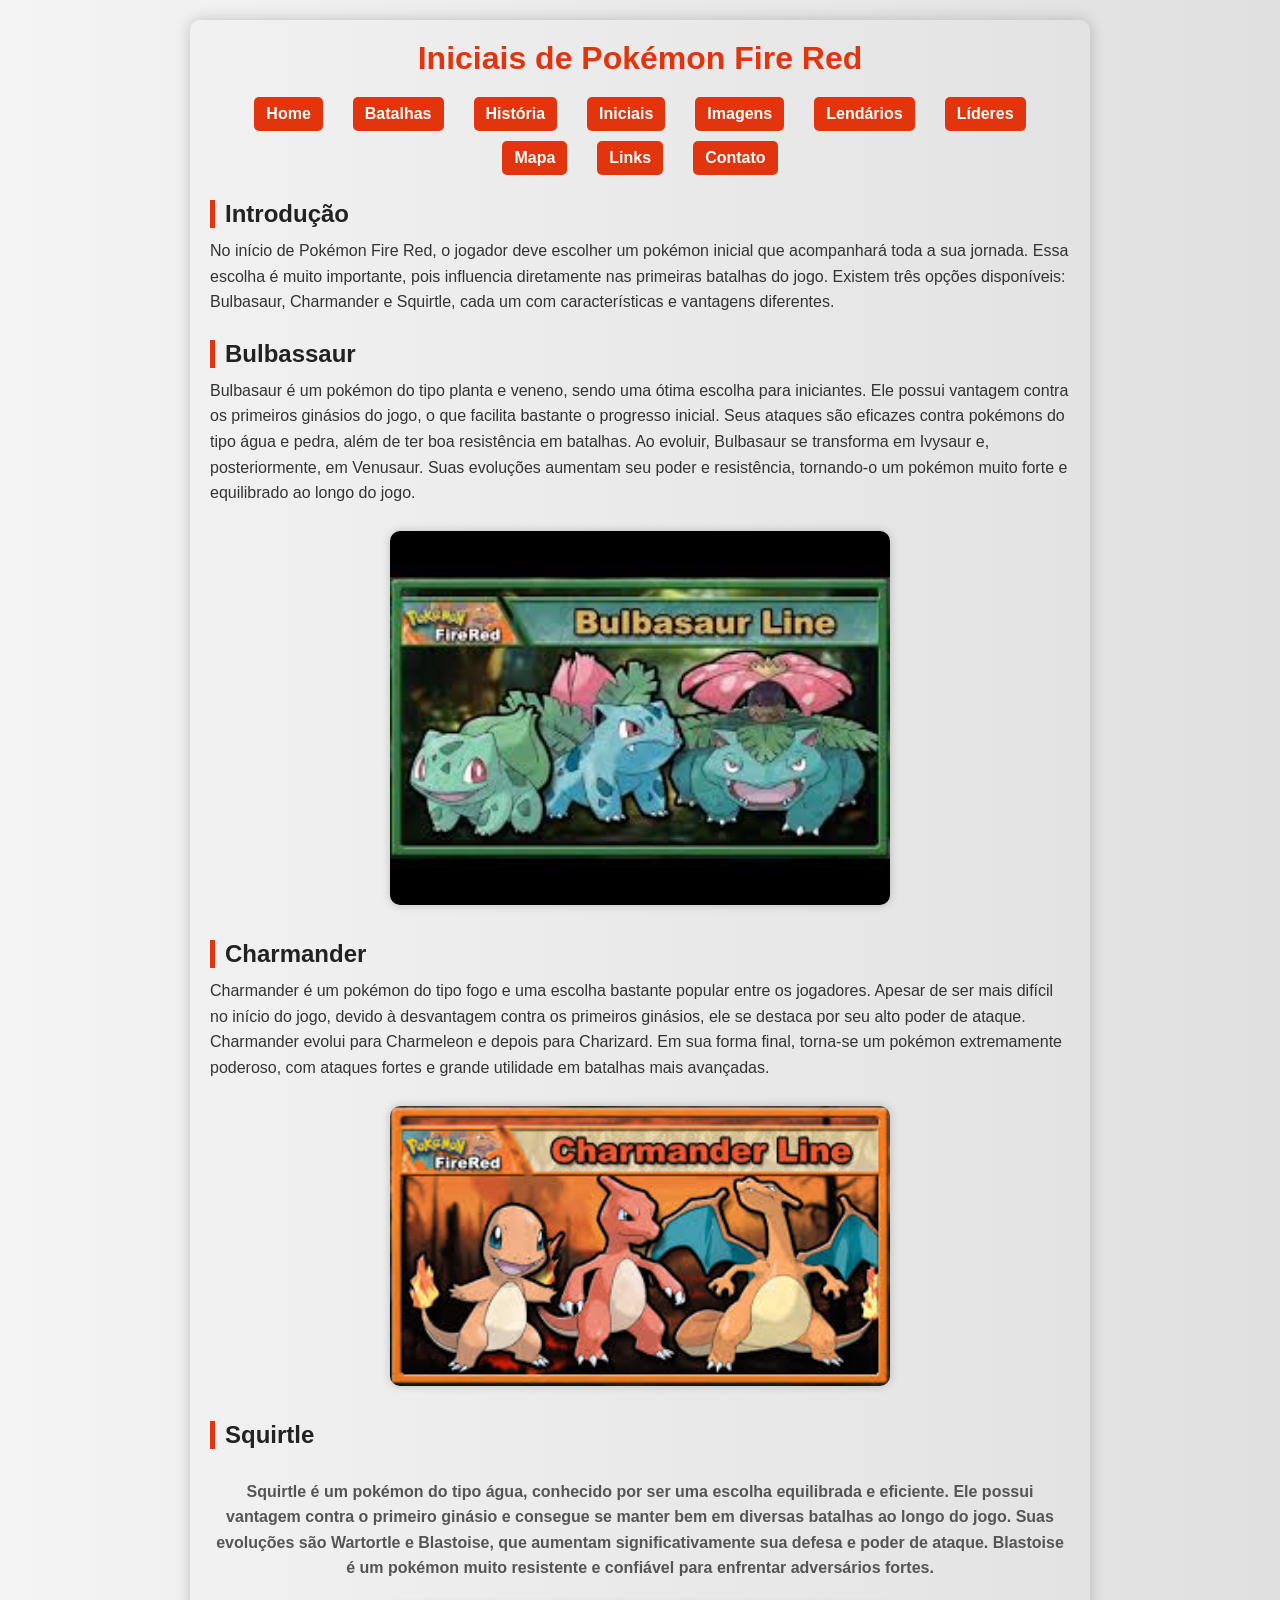
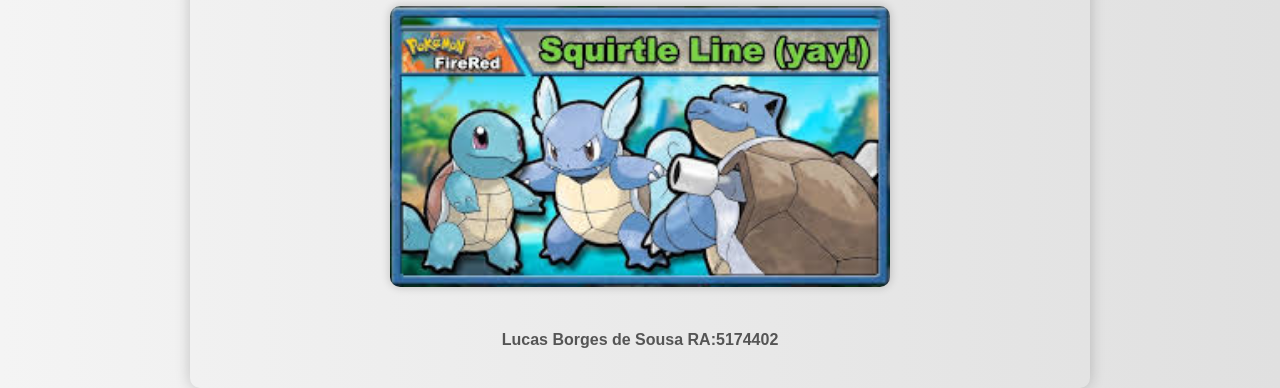
<file: iniciais.html>
<!DOCTYPE html>
<html lang="pt-br">
<head>
    <!-- Google Tag Manager -->
<script>(function(w,d,s,l,i){w[l]=w[l]||[];w[l].push({'gtm.start':
new Date().getTime(),event:'gtm.js'});var f=d.getElementsByTagName(s)[0],
j=d.createElement(s),dl=l!='dataLayer'?'&l='+l:'';j.async=true;j.src=
'https://www.googletagmanager.com/gtm.js?id='+i+dl;f.parentNode.insertBefore(j,f);
})(window,document,'script','dataLayer','GTM-WCHJQH4R');</script>
<!-- End Google Tag Manager -->

    <!-- Google tag (gtag.js) -->
<script async src="https://www.googletagmanager.com/gtag/js?id=G-HNEZCWPWY0"></script>
<script>
  window.dataLayer = window.dataLayer || [];
  function gtag(){dataLayer.push(arguments);}
  gtag('js', new Date());

  gtag('config', 'G-HNEZCWPWY0');
</script>
    
    <meta charset="UTF-8">
    <meta name="viewport" content="width=device-width, initial-scale=1.0">
    <title>Iniciais</title>
    <link rel="stylesheet" href="css/style.css">
</head>
<body>
    <!-- Google Tag Manager (noscript) -->
<noscript><iframe src="https://www.googletagmanager.com/ns.html?id=GTM-WCHJQH4R"
height="0" width="0" style="display:none;visibility:hidden"></iframe></noscript>
<!-- End Google Tag Manager (noscript) -->
    <h1>Iniciais de Pokémon Fire Red</h1>

<button class="menu-toggle">☰</button>

<nav class="menu">
    <a href="index.html">Home</a>
    <a href="batalhas.html">Batalhas</a>
    <a href="historia.html">História</a>
    <a href="iniciais.html">Iniciais</a>
    <a href="imagens.html">Imagens</a>
    <a href="lendarios.html">Lendários</a>
    <a href="lideres.html">Líderes</a>
    <a href="mapa.html">Mapa</a>
    <a href="links.html">Links</a>
    <a href="contato.html">Contato</a>
</nav>

    <h2>Introdução</h2>
    <p>No início de Pokémon Fire Red, o jogador deve escolher um pokémon inicial que acompanhará toda a sua jornada. Essa escolha é muito importante, pois influencia diretamente nas primeiras batalhas do jogo. Existem três opções disponíveis: Bulbasaur, Charmander e Squirtle, cada um com características e vantagens diferentes.</p>

    <h2>Bulbassaur</h2>
    <p>Bulbasaur é um pokémon do tipo planta e veneno, sendo uma ótima escolha para iniciantes. Ele possui vantagem contra os primeiros ginásios do jogo, o que facilita bastante o progresso inicial. Seus ataques são eficazes contra pokémons do tipo água e pedra, além de ter boa resistência em batalhas. Ao evoluir, Bulbasaur se transforma em Ivysaur e, posteriormente, em Venusaur. Suas evoluções aumentam seu poder e resistência, tornando-o um pokémon muito forte e equilibrado ao longo do jogo.</p>
    <div class="galeria">
    <img src="Imagens/bulbassaur.jpg" width="400"> 
    </div>

    <h2>Charmander</h2>
    <p>Charmander é um pokémon do tipo fogo e uma escolha bastante popular entre os jogadores. Apesar de ser mais difícil no início do jogo, devido à desvantagem contra os primeiros ginásios, ele se destaca por seu alto poder de ataque. Charmander evolui para Charmeleon e depois para Charizard. Em sua forma final, torna-se um pokémon extremamente poderoso, com ataques fortes e grande utilidade em batalhas mais avançadas.</p>
    <div class="galeria">
    <img src="Imagens/charmander.jpg" width="400">
    </div>


    <h2>Squirtle</h2>
    <p>Squirtle é um pokémon do tipo água, conhecido por ser uma escolha equilibrada e eficiente. Ele possui vantagem contra o primeiro ginásio e consegue se manter bem em diversas batalhas ao longo do jogo. Suas evoluções são Wartortle e Blastoise, que aumentam significativamente sua defesa e poder de ataque. Blastoise é um pokémon muito resistente e confiável para enfrentar adversários fortes.</p>
    <div class="galeria">
    <img src="Imagens/squirtle.jpg" width="400">
    </div>

    <footer>
        <p>Lucas Borges de Sousa RA:5174402</p>
    </footer>
        <script>
        const botao = document.querySelector('.menu-toggle');
        const menu = document.querySelector('.menu');

        botao.addEventListener('click', function() {
        menu.classList.toggle('ativo');
    });
    </script>
</body>
</html>
</file>
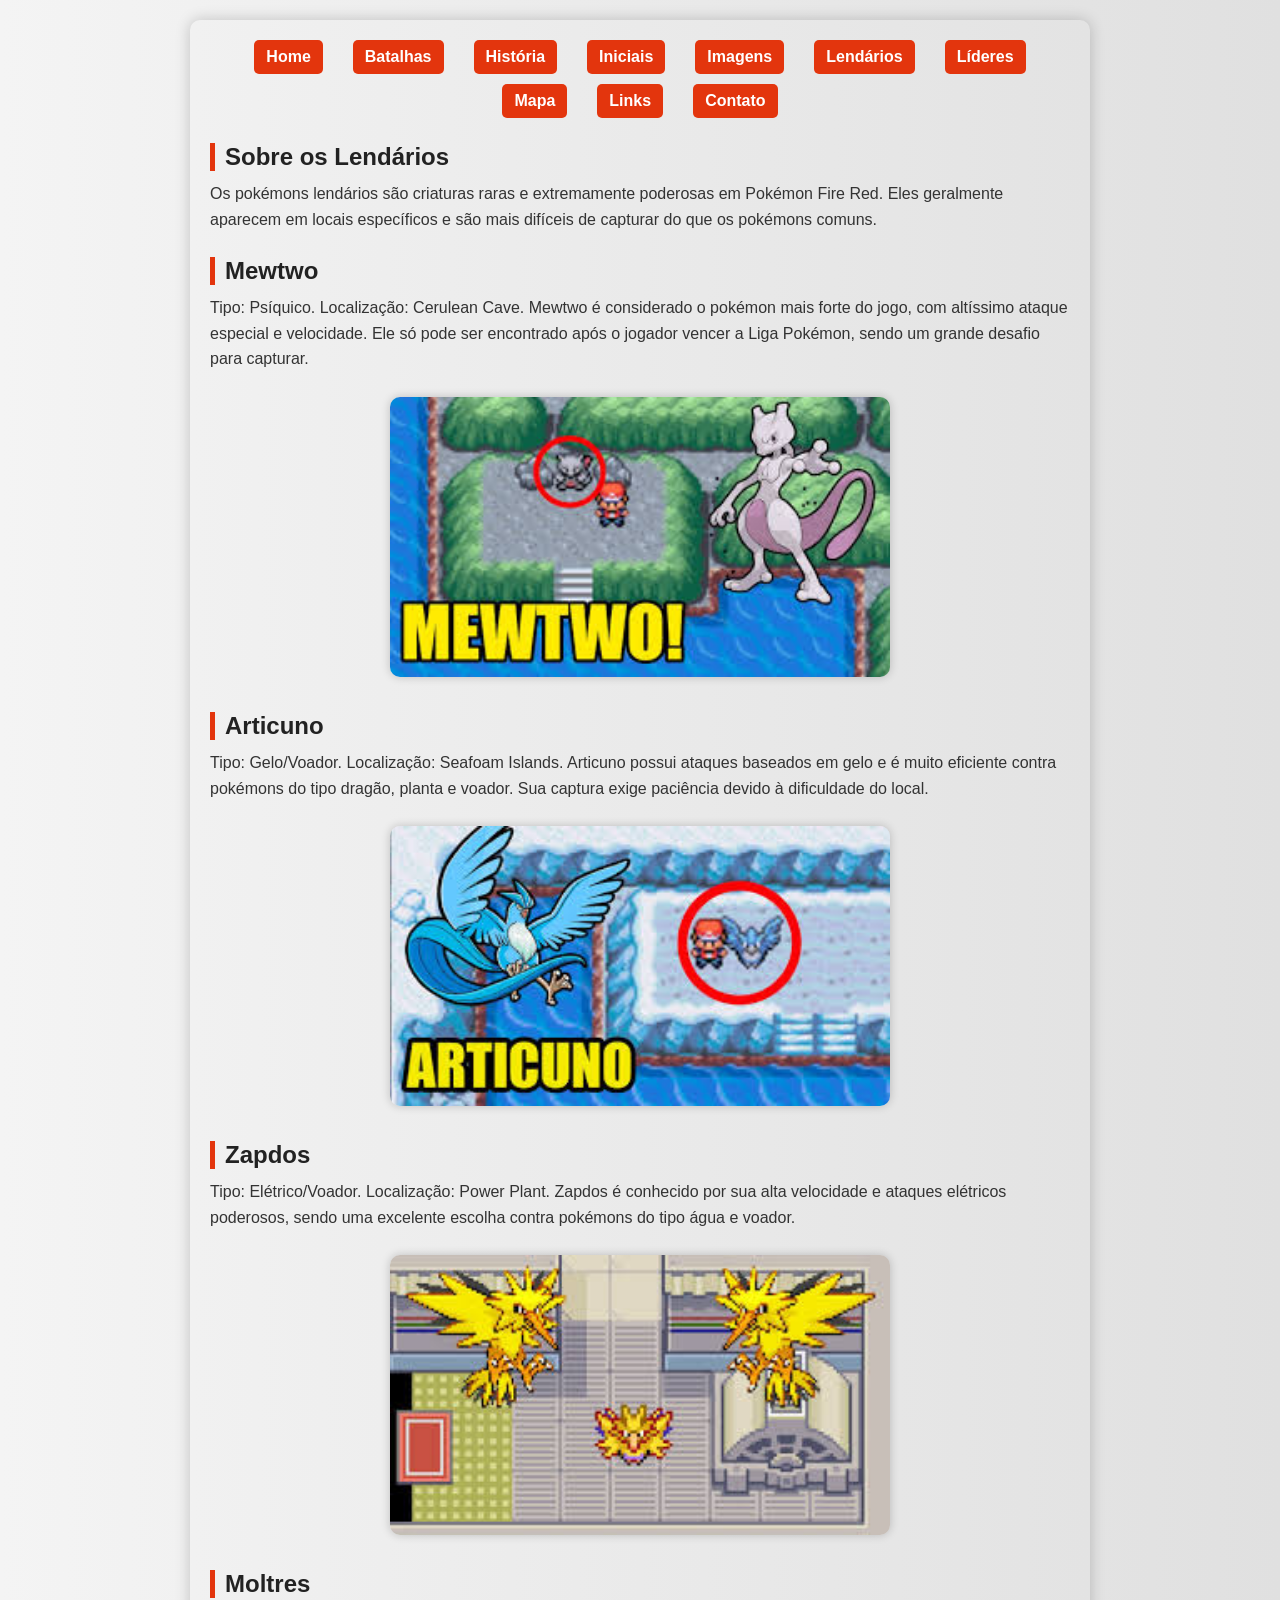
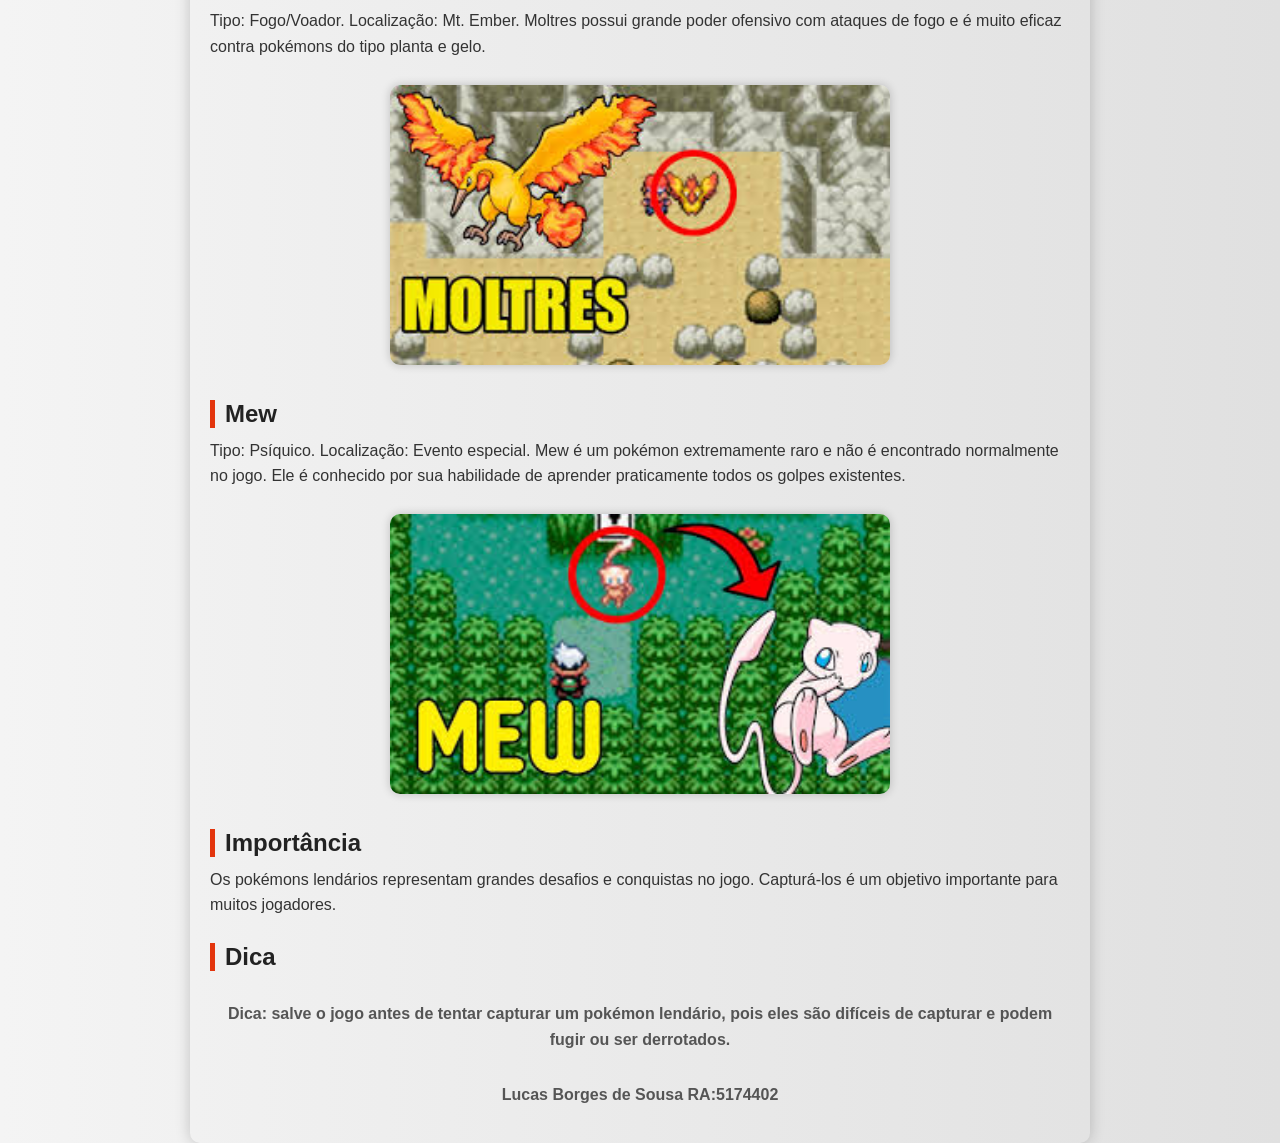
<file: lendarios.html>
<!DOCTYPE html>
<html lang="pt-br">
<head>
	<!-- Google Tag Manager -->
<script>(function(w,d,s,l,i){w[l]=w[l]||[];w[l].push({'gtm.start':
new Date().getTime(),event:'gtm.js'});var f=d.getElementsByTagName(s)[0],
j=d.createElement(s),dl=l!='dataLayer'?'&l='+l:'';j.async=true;j.src=
'https://www.googletagmanager.com/gtm.js?id='+i+dl;f.parentNode.insertBefore(j,f);
})(window,document,'script','dataLayer','GTM-WCHJQH4R');</script>
<!-- End Google Tag Manager -->

	<!-- Google tag (gtag.js) -->
<script async src="https://www.googletagmanager.com/gtag/js?id=G-HNEZCWPWY0"></script>
<script>
  window.dataLayer = window.dataLayer || [];
  function gtag(){dataLayer.push(arguments);}
  gtag('js', new Date());

  gtag('config', 'G-HNEZCWPWY0');
</script>
	
	<meta charset="UTF-8">
	<title>Lendários - Pokémon Fire Red</title>
    <meta name="viewport" content="width=device-width, initial-scale=1.0">
    <link rel="stylesheet" href="css/style.css">
</head>
<body>
<!-- Google Tag Manager (noscript) -->
<noscript><iframe src="https://www.googletagmanager.com/ns.html?id=GTM-WCHJQH4R"
height="0" width="0" style="display:none;visibility:hidden"></iframe></noscript>
<!-- End Google Tag Manager (noscript) -->

<button class="menu-toggle">☰</button>

<nav class="menu">
    <a href="index.html">Home</a>
    <a href="batalhas.html">Batalhas</a>
    <a href="historia.html">História</a>
    <a href="iniciais.html">Iniciais</a>
    <a href="imagens.html">Imagens</a>
    <a href="lendarios.html">Lendários</a>
    <a href="lideres.html">Líderes</a>
    <a href="mapa.html">Mapa</a>
    <a href="links.html">Links</a>
    <a href="contato.html">Contato</a>
</nav>


	<h2>Sobre os Lendários</h2>
	<p>Os pokémons lendários são criaturas raras e extremamente poderosas em Pokémon Fire Red. Eles geralmente aparecem em locais específicos e são mais difíceis de capturar do que os pokémons comuns.</p>

	<h2>Mewtwo</h2>
	<p>Tipo: Psíquico. Localização: Cerulean Cave. Mewtwo é considerado o pokémon mais forte do jogo, com altíssimo ataque especial e velocidade. Ele só pode ser encontrado após o jogador vencer a Liga Pokémon, sendo um grande desafio para capturar.</p>
    <div class="galeria">
    <img src="Imagens/mewtwo.jpg">
    </div>
    
	<h2>Articuno</h2>
	<p>Tipo: Gelo/Voador. Localização: Seafoam Islands. Articuno possui ataques baseados em gelo e é muito eficiente contra pokémons do tipo dragão, planta e voador. Sua captura exige paciência devido à dificuldade do local.</p>
    <div class="galeria">
    <img src="Imagens/articuno.jpg">
    </div>

	<h2>Zapdos</h2>
	<p>Tipo: Elétrico/Voador. Localização: Power Plant. Zapdos é conhecido por sua alta velocidade e ataques elétricos poderosos, sendo uma excelente escolha contra pokémons do tipo água e voador.</p>
    <div class="galeria">
    <img src="Imagens/zapdos.jpg">
    </div>

	<h2>Moltres</h2>
	<p>Tipo: Fogo/Voador. Localização: Mt. Ember. Moltres possui grande poder ofensivo com ataques de fogo e é muito eficaz contra pokémons do tipo planta e gelo.</p>
    <div class="galeria">
    <img src="Imagens/moltres.jpg">
    </div>

	<h2>Mew</h2>
	<p>Tipo: Psíquico. Localização: Evento especial. Mew é um pokémon extremamente raro e não é encontrado normalmente no jogo. Ele é conhecido por sua habilidade de aprender praticamente todos os golpes existentes.</p>
    <div class="galeria">
    <img src="Imagens/mew.jpg">
    </div>

	<h2>Importância</h2>
	<p>Os pokémons lendários representam grandes desafios e conquistas no jogo. Capturá-los é um objetivo importante para muitos jogadores.</p> 

	<h2>Dica</h2>
	<p>Dica: salve o jogo antes de tentar capturar um pokémon lendário, pois eles são difíceis de capturar e podem fugir ou ser derrotados.</p>

    <footer>
        <p>Lucas Borges de Sousa RA:5174402</p>
    </footer>

        <script>
        const botao = document.querySelector('.menu-toggle');
        const menu = document.querySelector('.menu');

        botao.addEventListener('click', function() {
        menu.classList.toggle('ativo');
    });
    </script>   
</body>
</html>
</file>
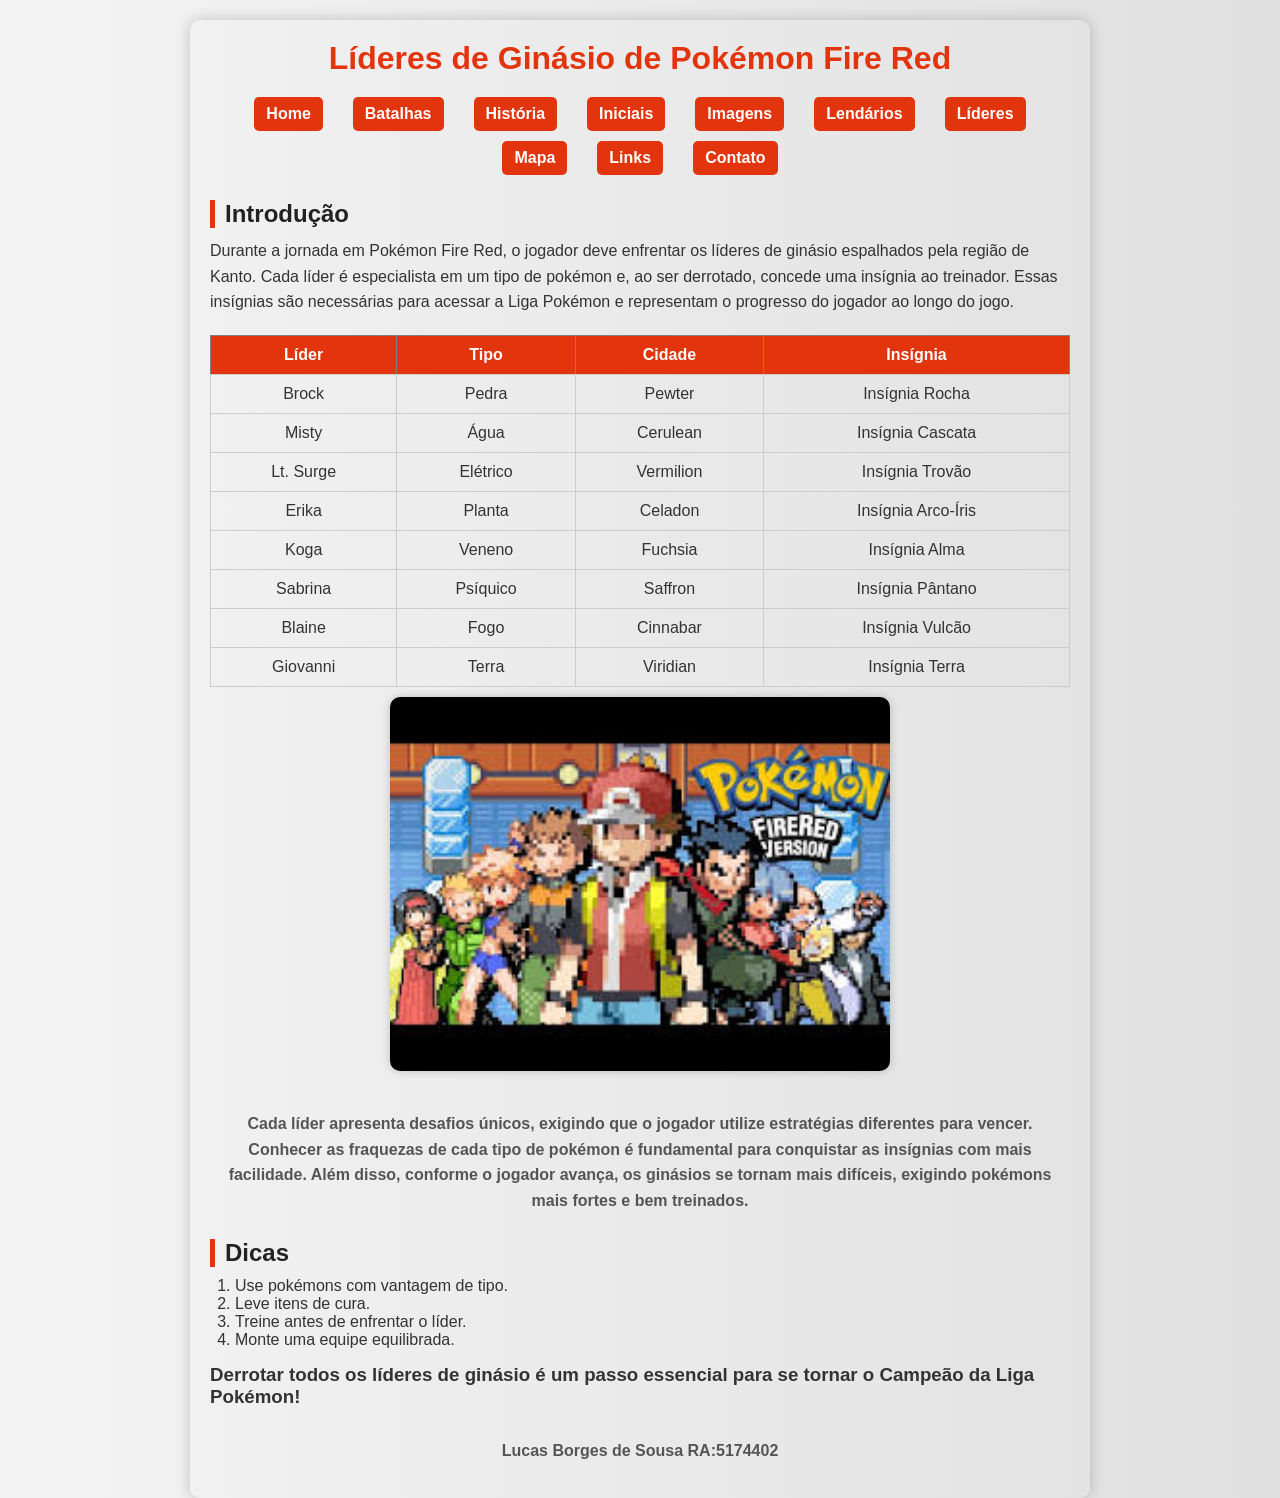
<file: lideres.html>
<!DOCTYPE html>
<html lang="pt-br">
<head>
    <!-- Google Tag Manager -->
<script>(function(w,d,s,l,i){w[l]=w[l]||[];w[l].push({'gtm.start':
new Date().getTime(),event:'gtm.js'});var f=d.getElementsByTagName(s)[0],
j=d.createElement(s),dl=l!='dataLayer'?'&l='+l:'';j.async=true;j.src=
'https://www.googletagmanager.com/gtm.js?id='+i+dl;f.parentNode.insertBefore(j,f);
})(window,document,'script','dataLayer','GTM-WCHJQH4R');</script>
<!-- End Google Tag Manager -->

    <!-- Google tag (gtag.js) -->
<script async src="https://www.googletagmanager.com/gtag/js?id=G-HNEZCWPWY0"></script>
<script>
  window.dataLayer = window.dataLayer || [];
  function gtag(){dataLayer.push(arguments);}
  gtag('js', new Date());

  gtag('config', 'G-HNEZCWPWY0');
</script>
    
    <meta charset="UTF-8">
    <meta name="viewport" content="width=device-width, initial-scale=1.0">
    <title>Líderes de Ginásio</title>
    <link rel="stylesheet" href="css/style.css">
</head>
<body>
    <!-- Google Tag Manager (noscript) -->
<noscript><iframe src="https://www.googletagmanager.com/ns.html?id=GTM-WCHJQH4R"
height="0" width="0" style="display:none;visibility:hidden"></iframe></noscript>
<!-- End Google Tag Manager (noscript) -->
    <h1>Líderes de Ginásio de Pokémon Fire Red</h1>
    
<button class="menu-toggle">☰</button>

<nav class="menu">
    <a href="index.html">Home</a>
    <a href="batalhas.html">Batalhas</a>
    <a href="historia.html">História</a>
    <a href="iniciais.html">Iniciais</a>
    <a href="imagens.html">Imagens</a>
    <a href="lendarios.html">Lendários</a>
    <a href="lideres.html">Líderes</a>
    <a href="mapa.html">Mapa</a>
    <a href="links.html">Links</a>
    <a href="contato.html">Contato</a>
</nav>

    <h2>Introdução</h2>
    <p>Durante a jornada em Pokémon Fire Red, o jogador deve enfrentar os líderes de ginásio espalhados pela região de Kanto. Cada líder é especialista em um tipo de pokémon e, ao ser derrotado, concede uma insígnia ao treinador. Essas insígnias são necessárias para acessar a Liga Pokémon e representam o progresso do jogador ao longo do jogo.</p>
    <table border="1">
        <tr>
        <th>Líder</th>
        <th>Tipo</th>
        <th>Cidade</th>
        <th>Insígnia</th>
    </tr>

      <tr>
        <td>Brock</td>
        <td>Pedra</td>
        <td>Pewter</td>
        <td>Insígnia Rocha</td>
    </tr>

    <tr>
        <td>Misty</td>
        <td>Água</td>
        <td>Cerulean</td>
        <td>Insígnia Cascata</td>
    </tr>

    <tr>
        <td>Lt. Surge</td>
        <td>Elétrico</td>
        <td>Vermilion</td>
        <td>Insígnia Trovão</td>
    </tr>

    <tr>
        <td>Erika</td>
        <td>Planta</td>
        <td>Celadon</td>
        <td>Insígnia Arco-Íris</td>
        </tr>

    <tr>
        <td>Koga</td>
        <td>Veneno</td>
        <td>Fuchsia</td>
        <td>Insígnia Alma</td>
    </tr>

    <tr>
        <td>Sabrina</td>
        <td>Psíquico</td>
        <td>Saffron</td>
        <td>Insígnia Pântano</td>
    </tr>

    <tr>
        <td>Blaine</td>
        <td>Fogo</td>
        <td>Cinnabar</td>
        <td>Insígnia Vulcão</td>
    </tr>

    <tr>
        <td>Giovanni</td>
        <td>Terra</td>
        <td>Viridian</td>
        <td>Insígnia Terra</td>
    </tr>
    </table>

    <div class="galeria">
    <img src="Imagens/lideres.jpg" width="400">
    </div>

    <p>Cada líder apresenta desafios únicos, exigindo que o jogador utilize estratégias diferentes para vencer. Conhecer as fraquezas de cada tipo de pokémon é fundamental para conquistar as insígnias com mais facilidade. Além disso, conforme o jogador avança, os ginásios se tornam mais difíceis, exigindo pokémons mais fortes e bem treinados.</p>

    <h2>Dicas</h2>
    <ol>
        <li>Use pokémons com vantagem de tipo.</li>
        <li>Leve itens de cura.</li>
        <li>Treine antes de enfrentar o líder.</li>
        <li>Monte uma equipe equilibrada.</li>
    </ol>

    <h3>Derrotar todos os líderes de ginásio é um passo essencial para se tornar o Campeão da Liga Pokémon!</h3>

    <footer>
            <p>Lucas Borges de Sousa RA:5174402</p>
    </footer>

        <script>
        const botao = document.querySelector('.menu-toggle');
        const menu = document.querySelector('.menu');

        botao.addEventListener('click', function() {
        menu.classList.toggle('ativo');
    });
    </script>
</body>
</html>
</file>
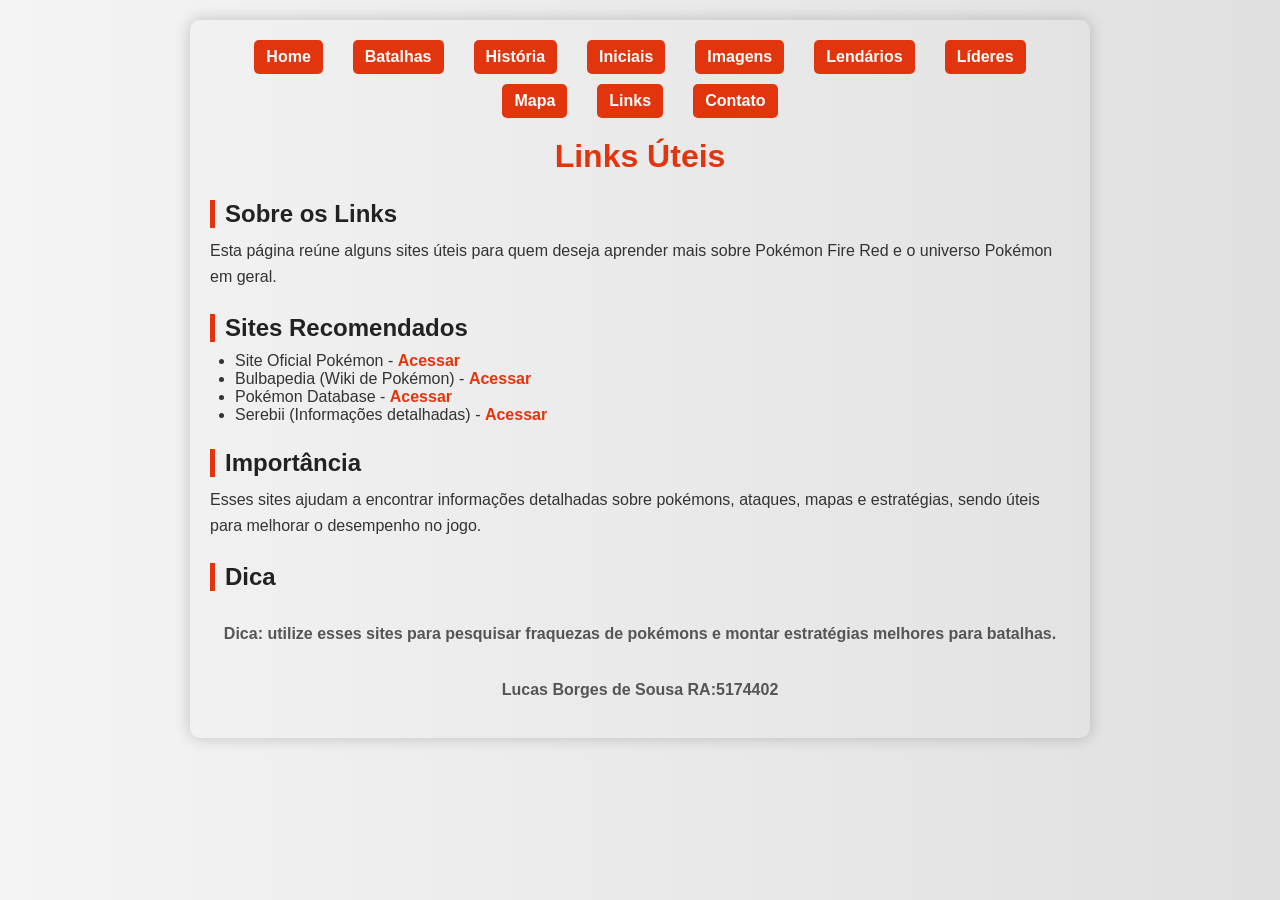
<file: links.html>
<!DOCTYPE html>
<html lang="pt-br">
<head>
	<!-- Google Tag Manager -->
<script>(function(w,d,s,l,i){w[l]=w[l]||[];w[l].push({'gtm.start':
new Date().getTime(),event:'gtm.js'});var f=d.getElementsByTagName(s)[0],
j=d.createElement(s),dl=l!='dataLayer'?'&l='+l:'';j.async=true;j.src=
'https://www.googletagmanager.com/gtm.js?id='+i+dl;f.parentNode.insertBefore(j,f);
})(window,document,'script','dataLayer','GTM-WCHJQH4R');</script>
<!-- End Google Tag Manager -->

	<!-- Google tag (gtag.js) -->
<script async src="https://www.googletagmanager.com/gtag/js?id=G-HNEZCWPWY0"></script>
<script>
  window.dataLayer = window.dataLayer || [];
  function gtag(){dataLayer.push(arguments);}
  gtag('js', new Date());

  gtag('config', 'G-HNEZCWPWY0');
</script>
	
	<meta charset="UTF-8">
	<title>Links - Pokémon Fire Red</title>
	<meta name="viewport" content="width=device-width, initial-scale=1.0">
    <link rel="stylesheet" href="css/style.css">
</head>
<body>
	<!-- Google Tag Manager (noscript) -->
<noscript><iframe src="https://www.googletagmanager.com/ns.html?id=GTM-WCHJQH4R"
height="0" width="0" style="display:none;visibility:hidden"></iframe></noscript>
<!-- End Google Tag Manager (noscript) -->

<button class="menu-toggle">☰</button>

<nav class="menu">
    <a href="index.html">Home</a>
    <a href="batalhas.html">Batalhas</a>
    <a href="historia.html">História</a>
    <a href="iniciais.html">Iniciais</a>
    <a href="imagens.html">Imagens</a>
    <a href="lendarios.html">Lendários</a>
    <a href="lideres.html">Líderes</a>
    <a href="mapa.html">Mapa</a>
    <a href="links.html">Links</a>
    <a href="contato.html">Contato</a>
</nav>

	<h1>Links Úteis</h1>

	<h2>Sobre os Links</h2>
	<p>Esta página reúne alguns sites úteis para quem deseja aprender mais sobre Pokémon Fire Red e o universo Pokémon em geral.</p>

	<h2>Sites Recomendados</h2>

	<ul>
		<li>
			Site Oficial Pokémon - 
			<a href="https://www.pokemon.com" target="_blank">Acessar</a>
		</li>

		<li>
			Bulbapedia (Wiki de Pokémon) - 
			<a href="https://bulbapedia.bulbagarden.net" target="_blank">Acessar</a>
		</li>

		<li>
			Pokémon Database - 
			<a href="https://pokemondb.net" target="_blank">Acessar</a>
		</li>

		<li>
			Serebii (Informações detalhadas) - 
			<a href="https://www.serebii.net" target="_blank">Acessar</a>
		</li>
	</ul>

	<h2>Importância</h2>
	<p>Esses sites ajudam a encontrar informações detalhadas sobre pokémons, ataques, mapas e estratégias, sendo úteis para melhorar o desempenho no jogo.</p>

	<h2>Dica</h2>
	<p>Dica: utilize esses sites para pesquisar fraquezas de pokémons e montar estratégias melhores para batalhas.</p>

    <footer>
        <p>Lucas Borges de Sousa RA:5174402</p>
    </footer>

        <script>
        const botao = document.querySelector('.menu-toggle');
        const menu = document.querySelector('.menu');

        botao.addEventListener('click', function() {
        menu.classList.toggle('ativo');
    });
    </script>
</body>
</html>
</file>
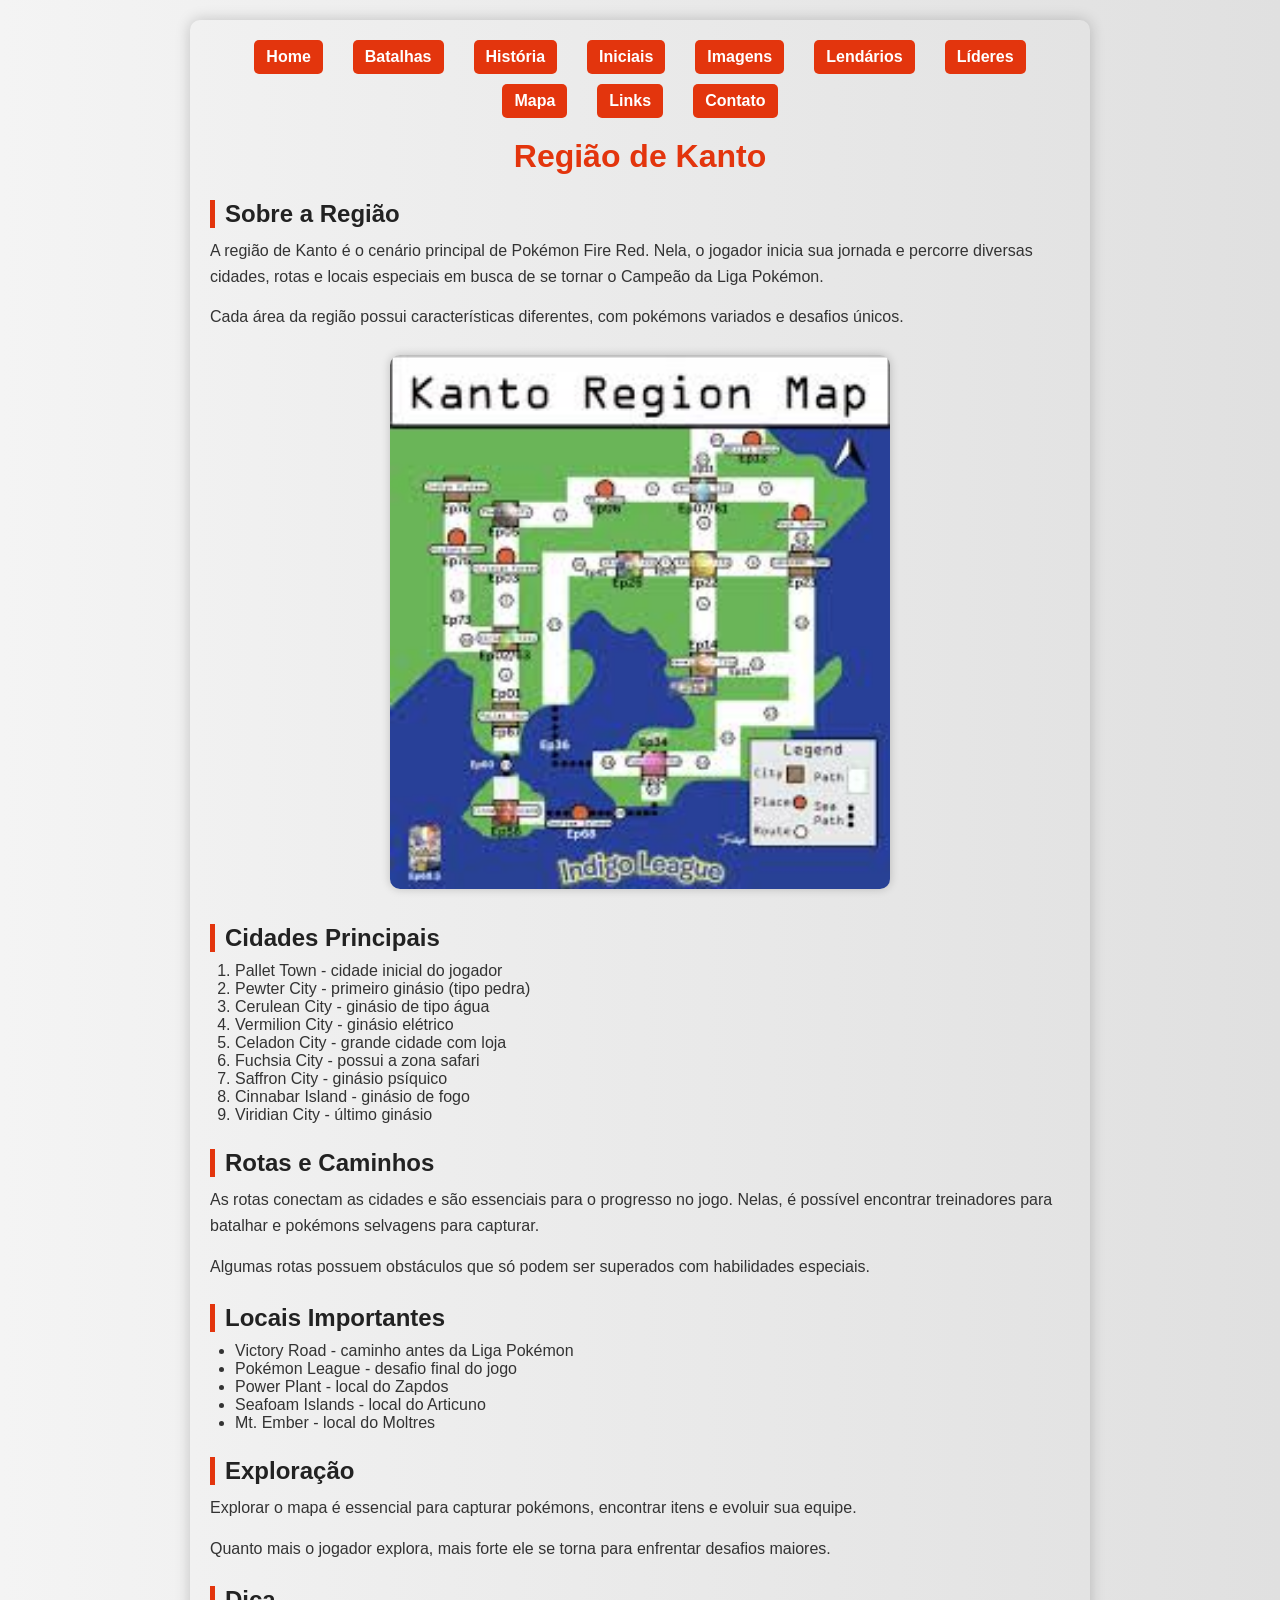
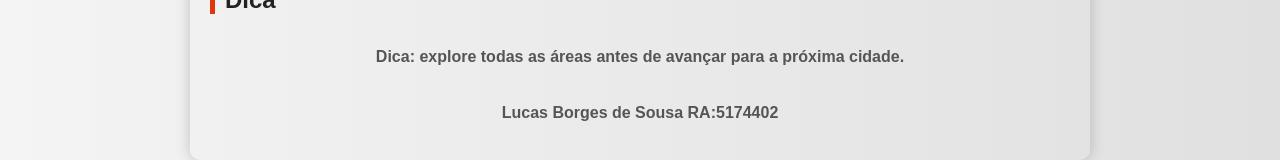
<file: mapa.html>
<!DOCTYPE html>
  <html lang="pt-br">
  <head>
    <!-- Google Tag Manager -->
  <script>(function(w,d,s,l,i){w[l]=w[l]||[];w[l].push({'gtm.start':
  new Date().getTime(),event:'gtm.js'});var f=d.getElementsByTagName(s)[0],
  j=d.createElement(s),dl=l!='dataLayer'?'&l='+l:'';j.async=true;j.src=
  'https://www.googletagmanager.com/gtm.js?id='+i+dl;f.parentNode.insertBefore(j,f);
  })(window,document,'script','dataLayer','GTM-WCHJQH4R');</script>
  <!-- End Google Tag Manager -->

    <!-- Google tag (gtag.js) -->
  <script async src="https://www.googletagmanager.com/gtag/js?id=G-HNEZCWPWY0"></script>
  <script>
    window.dataLayer = window.dataLayer || [];
    function gtag(){dataLayer.push(arguments);}
    gtag('js', new Date());

    gtag('config', 'G-HNEZCWPWY0');
  </script>
    
    <meta charset="UTF-8">
    <title>Mapa Pokémon Fire Red</title>
    <meta name="viewport" content="width=device-width, initial-scale=1.0">
    <link rel="stylesheet" href="css/style.css">
  </head>
  <body>
  <!-- Google Tag Manager (noscript) -->
  <noscript><iframe src="https://www.googletagmanager.com/ns.html?id=GTM-WCHJQH4R"
  height="0" width="0" style="display:none;visibility:hidden"></iframe></noscript>
  <!-- End Google Tag Manager (noscript) -->
  <button class="menu-toggle">☰</button>

  <nav class="menu">
      <a href="index.html">Home</a>
      <a href="batalhas.html">Batalhas</a>
      <a href="historia.html">História</a>
      <a href="iniciais.html">Iniciais</a>
      <a href="imagens.html">Imagens</a>
      <a href="lendarios.html">Lendários</a>
      <a href="lideres.html">Líderes</a>
      <a href="mapa.html">Mapa</a>
      <a href="links.html">Links</a>
      <a href="contato.html">Contato</a>
  </nav>

  <h1>Região de Kanto</h1>


    <h2>Sobre a Região</h2>
    <p>A região de Kanto é o cenário principal de Pokémon Fire Red. Nela, o jogador inicia sua jornada e percorre diversas cidades, rotas e locais especiais em busca de se tornar o Campeão da Liga Pokémon.</p>
    <p>Cada área da região possui características diferentes, com pokémons variados e desafios únicos.</p>
    <div class="galeria">
    <img src="Imagens/mapa.jpg" width="400">
    </div>

    <h2>Cidades Principais</h2>
    <ol>
      <li>Pallet Town - cidade inicial do jogador</li>
      <li>Pewter City - primeiro ginásio (tipo pedra)</li>
      <li>Cerulean City - ginásio de tipo água</li>
      <li>Vermilion City - ginásio elétrico</li>
      <li>Celadon City - grande cidade com loja</li>
      <li>Fuchsia City - possui a zona safari</li>
      <li>Saffron City - ginásio psíquico</li>
      <li>Cinnabar Island - ginásio de fogo</li>
      <li>Viridian City - último ginásio</li>
    </ol>



    <h2>Rotas e Caminhos</h2>
    <p>As rotas conectam as cidades e são essenciais para o progresso no jogo. Nelas, é possível encontrar treinadores para batalhar e pokémons selvagens para capturar.</p>
    <p>Algumas rotas possuem obstáculos que só podem ser superados com habilidades especiais.</p>



    <h2>Locais Importantes</h2>
    <ul>
      <li>Victory Road - caminho antes da Liga Pokémon</li>
      <li>Pokémon League - desafio final do jogo</li>
      <li>Power Plant - local do Zapdos</li>
      <li>Seafoam Islands - local do Articuno</li>
      <li>Mt. Ember - local do Moltres</li>
    </ul>



    <h2>Exploração</h2>
    <p>
      Explorar o mapa é essencial para capturar pokémons, encontrar itens e evoluir sua equipe.
    </p>
    <p>
      Quanto mais o jogador explora, mais forte ele se torna para enfrentar desafios maiores.
    </p>



    <h2>Dica</h2>
    <p>
      Dica: explore todas as áreas antes de avançar para a próxima cidade.
    </p>
    <footer>
        <p>Lucas Borges de Sousa RA:5174402</p>
    </footer>
        <script>
          const botao = document.querySelector('.menu-toggle');
          const menu = document.querySelector('.menu');

          botao.addEventListener('click', function() {
          menu.classList.toggle('ativo');
      });
      </script>
  </body>
  </html>
</file>
<file: css/style.css>
/* Reset */
* {
	margin: 0;
	padding: 0;
	box-sizing: border-box;
}

/* Fundo geral */
body {
	font-family: Arial, sans-serif;
	background: linear-gradient(to right, #f4f4f4, #e0e0e0);
	color: #333;
}

/* Container central */
body {
	max-width: 900px;
	margin: auto;
	padding: 20px;
	background-color: white;
	box-shadow: 0 0 15px rgba(0,0,0,0.2);
	border-radius: 10px;
	margin-top: 20px;
}

/* Título principal */
h1 {
	text-align: center;
	margin-bottom: 20px;
	color: #e3350d;
}

/* Subtítulos */
h2 {
	margin-top: 25px;
	margin-bottom: 10px;
	color: #222;
	border-left: 5px solid #e3350d;
	padding-left: 10px;
}

/* Parágrafos */
p {
	margin-bottom: 15px;
	line-height: 1.6;
}

/* Listas */
ul, ol {
	margin-left: 25px;
	margin-bottom: 15px;
}

/* Links */
a {
	color: #e3350d;
	text-decoration: none;
	font-weight: bold;
}

a:hover {
	text-decoration: underline;
}

/* MENU */
nav {
	text-align: center;
	margin-bottom: 20px;
}

nav a {
	margin: 0 10px;
	padding: 8px 12px;
	background-color: #e3350d;
	color: white;
	border-radius: 5px;
	display: inline-block;
}

nav a:hover {
	background-color: #b82a0a;
}

/* Imagens */
img {
	margin: 10px;
	border-radius: 10px;
	box-shadow: 0 0 10px rgba(0,0,0,0.2);
}

/* Galeria centralizada */
img {
	display: inline-block;
}

.galeria{
    display:flex;
    flex-wrap:wrap;
    justify-content:center;
    gap:15px;
}

.galeria img{
    width:100%;
    max-width:500px;
    height:auto;
}

/* Formulário */
input, textarea, button {
	margin-top: 5px;
	margin-bottom: 10px;
	padding: 10px;
	width: 100%;
	max-width: 400px;
	border: 1px solid #ccc;
	border-radius: 5px;
}

/* Botão */
button {
	background-color: #e3350d;
	color: white;
	border: none;
	cursor: pointer;
}

button:hover {
	background-color: #b82a0a;
}

/* Tabela */
table {
	width: 100%;
	border-collapse: collapse;
	margin-top: 20px;
}

th {
	background-color: #e3350d;
	color: white;
	padding: 10px;
}

td {
	padding: 10px;
	text-align: center;
	border: 1px solid #ccc;
}

/* Rodapé */
p:last-of-type {
	text-align: center;
	margin-top: 30px;
	font-weight: bold;
	color: #555;
}


.formulario{
    display:flex;
    flex-direction:column;
    gap:10px;
}
.form-row{
    display:flex;
    gap:15px;
    flex-wrap:wrap;
}

.form-row input{
    flex:1 1 300px;
}

.menu{
    display:flex;
    justify-content:center;
    flex-wrap:wrap;
    gap:10px;
    margin-bottom:20px;
}

.menu-toggle{
    display:none;
}

@keyframes pikachu{

    0%,100%{
        transform:translateY(0);
    }

    50%{
        transform:translateY(-20px);
    }

}

.galeria img{
    animation:pikachu 1.5s infinite;
}


@media (max-width: 768px){

    body{
        padding:10px;
    }

    h1{
        font-size:1.8rem;
    }

    h2{
        font-size:1.3rem;
    }

    nav{
        flex-direction:column;
        align-items:center;
    }

    nav a{
        width:100%;
        max-width:300px;
        text-align:center;
    }

    table{
        font-size:14px;
    }

    .menu-toggle{
        display:block;
        width:50px;
        height:50px;
        margin:10px auto;
        font-size:28px;
        background:#e3350d;
        color:white;
        border:none;
        border-radius:8px;
        cursor:pointer;
    }

    .menu{
        display:none;
        flex-direction:column;
        align-items:center;
        gap:10px;
    }

    .menu.ativo{
        display:flex;
    }

    .menu a{
        width:90%;
        max-width:300px;
        text-align:center;
    }
}
</file>
